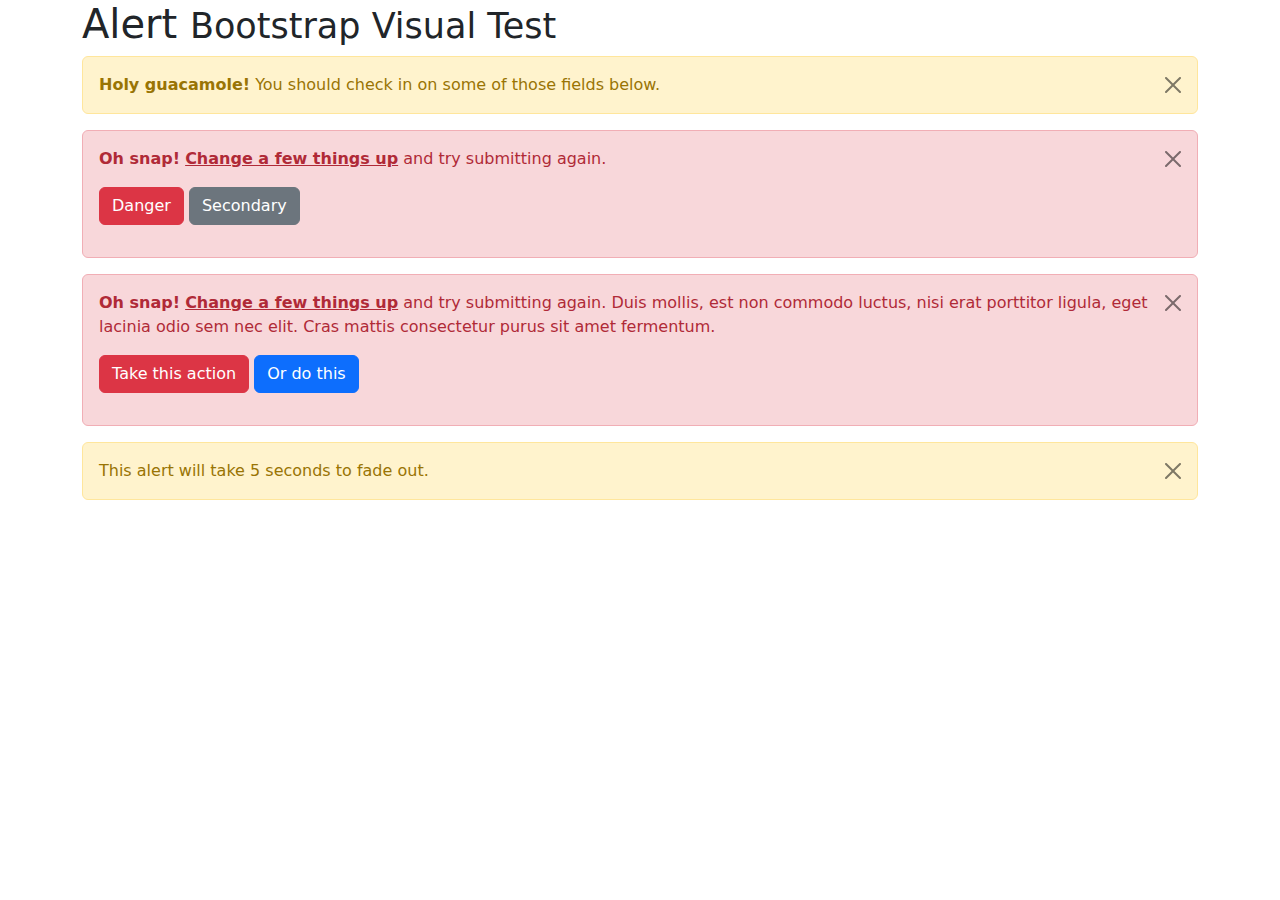
<file: doan_chuyennghanh1/admin/assets/libs/bootstrap/js/tests/visual/alert.html>
<!doctype html>
<html lang="en">
  <head>
    <meta charset="utf-8">
    <meta name="viewport" content="width=device-width, initial-scale=1">
    <link href="../../../dist/css/bootstrap.min.css" rel="stylesheet">
    <title>Alert</title>
  </head>
  <body>
    <div class="container">
      <h1>Alert <small>Bootstrap Visual Test</small></h1>

      <div class="alert alert-warning alert-dismissible fade show" role="alert">
        <button type="button" class="btn-close" data-bs-dismiss="alert" aria-label="Close"></button>
        <strong>Holy guacamole!</strong> You should check in on some of those fields below.
      </div>

      <div class="alert alert-danger alert-dismissible fade show" role="alert">
        <button type="button" class="btn-close" data-bs-dismiss="alert" aria-label="Close"></button>
        <p>
          <strong>Oh snap!</strong> <a href="#" class="alert-link">Change a few things up</a> and try submitting again.
        </p>
        <p>
          <button type="button" class="btn btn-danger">Danger</button>
          <button type="button" class="btn btn-secondary">Secondary</button>
        </p>
      </div>

      <div class="alert alert-danger alert-dismissible fade show" role="alert">
        <button type="button" class="btn-close" data-bs-dismiss="alert" aria-label="Close"></button>
        <p>
          <strong>Oh snap!</strong> <a href="#" class="alert-link">Change a few things up</a> and try submitting again. Duis mollis, est non commodo luctus, nisi erat porttitor ligula, eget lacinia odio sem nec elit. Cras mattis consectetur purus sit amet fermentum.
        </p>
        <p>
          <button type="button" class="btn btn-danger">Take this action</button>
          <button type="button" class="btn btn-primary">Or do this</button>
        </p>
      </div>

      <div class="alert alert-warning alert-dismissible fade show" role="alert" style="transition-duration: 5s;">
        <button type="button" class="btn-close" data-bs-dismiss="alert" aria-label="Close"></button>
        This alert will take 5 seconds to fade out.
      </div>
    </div>

    <script src="../../../dist/js/bootstrap.bundle.js"></script>
  </body>
</html>
</file>
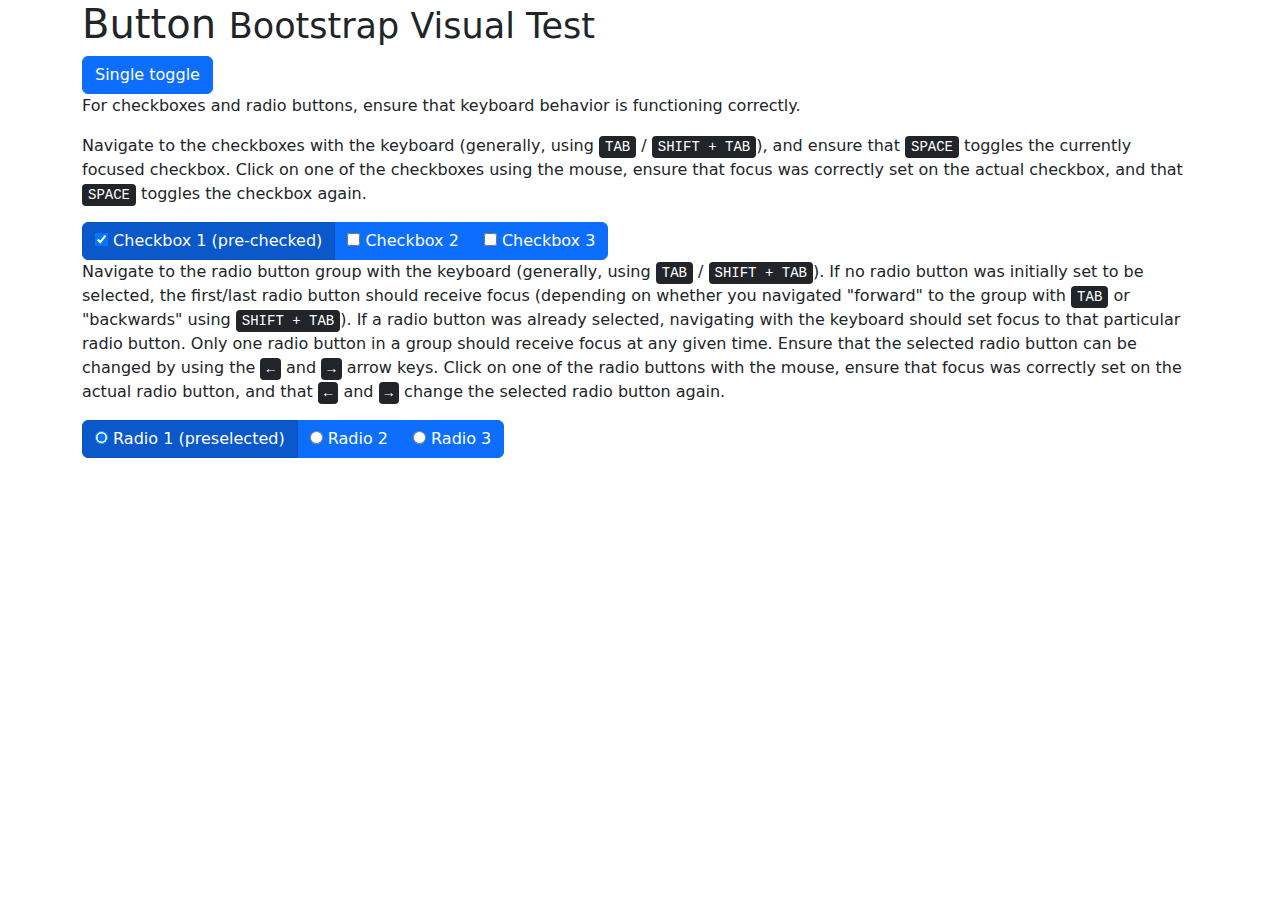
<file: doan_chuyennghanh1/admin/assets/libs/bootstrap/js/tests/visual/button.html>
<!doctype html>
<html lang="en">
  <head>
    <meta charset="utf-8">
    <meta name="viewport" content="width=device-width, initial-scale=1">
    <link href="../../../dist/css/bootstrap.min.css" rel="stylesheet">
    <title>Button</title>
  </head>
  <body>
    <div class="container">
      <h1>Button <small>Bootstrap Visual Test</small></h1>

      <button type="button" class="btn btn-primary" data-bs-toggle="button" aria-pressed="false" autocomplete="off">
        Single toggle
      </button>

      <p>For checkboxes and radio buttons, ensure that keyboard behavior is functioning correctly.</p>
      <p>Navigate to the checkboxes with the keyboard (generally, using <kbd>TAB</kbd> / <kbd>SHIFT + TAB</kbd>), and ensure that <kbd>SPACE</kbd> toggles the currently focused checkbox. Click on one of the checkboxes using the mouse, ensure that focus was correctly set on the actual checkbox, and that <kbd>SPACE</kbd> toggles the checkbox again.</p>

      <div class="btn-group" data-bs-toggle="buttons">
        <label class="btn btn-primary active">
          <input type="checkbox" checked autocomplete="off"> Checkbox 1 (pre-checked)
        </label>
        <label class="btn btn-primary">
          <input type="checkbox" autocomplete="off"> Checkbox 2
        </label>
        <label class="btn btn-primary">
          <input type="checkbox" autocomplete="off"> Checkbox 3
        </label>
      </div>

      <p>Navigate to the radio button group with the keyboard (generally, using <kbd>TAB</kbd> / <kbd>SHIFT + TAB</kbd>). If no radio button was initially set to be selected, the first/last radio button should receive focus (depending on whether you navigated "forward" to the group with <kbd>TAB</kbd> or "backwards" using <kbd>SHIFT + TAB</kbd>). If a radio button was already selected, navigating with the keyboard should set focus to that particular radio button. Only one radio button in a group should receive focus at any given time.  Ensure that the selected radio button can be changed by using the <kbd>←</kbd> and <kbd>→</kbd> arrow keys. Click on one of the radio buttons with the mouse,  ensure that focus was correctly set on the actual radio button, and that <kbd>←</kbd> and <kbd>→</kbd> change the selected radio button again.</p>

      <div class="btn-group" data-bs-toggle="buttons">
        <label class="btn btn-primary active">
          <input type="radio" name="options" id="option1" autocomplete="off" checked> Radio 1 (preselected)
        </label>
        <label class="btn btn-primary">
          <input type="radio" name="options" id="option2" autocomplete="off"> Radio 2
        </label>
        <label class="btn btn-primary">
          <input type="radio" name="options" id="option3" autocomplete="off"> Radio 3
        </label>
      </div>
    </div>

    <script src="../../../dist/js/bootstrap.bundle.js"></script>
  </body>
</html>
</file>
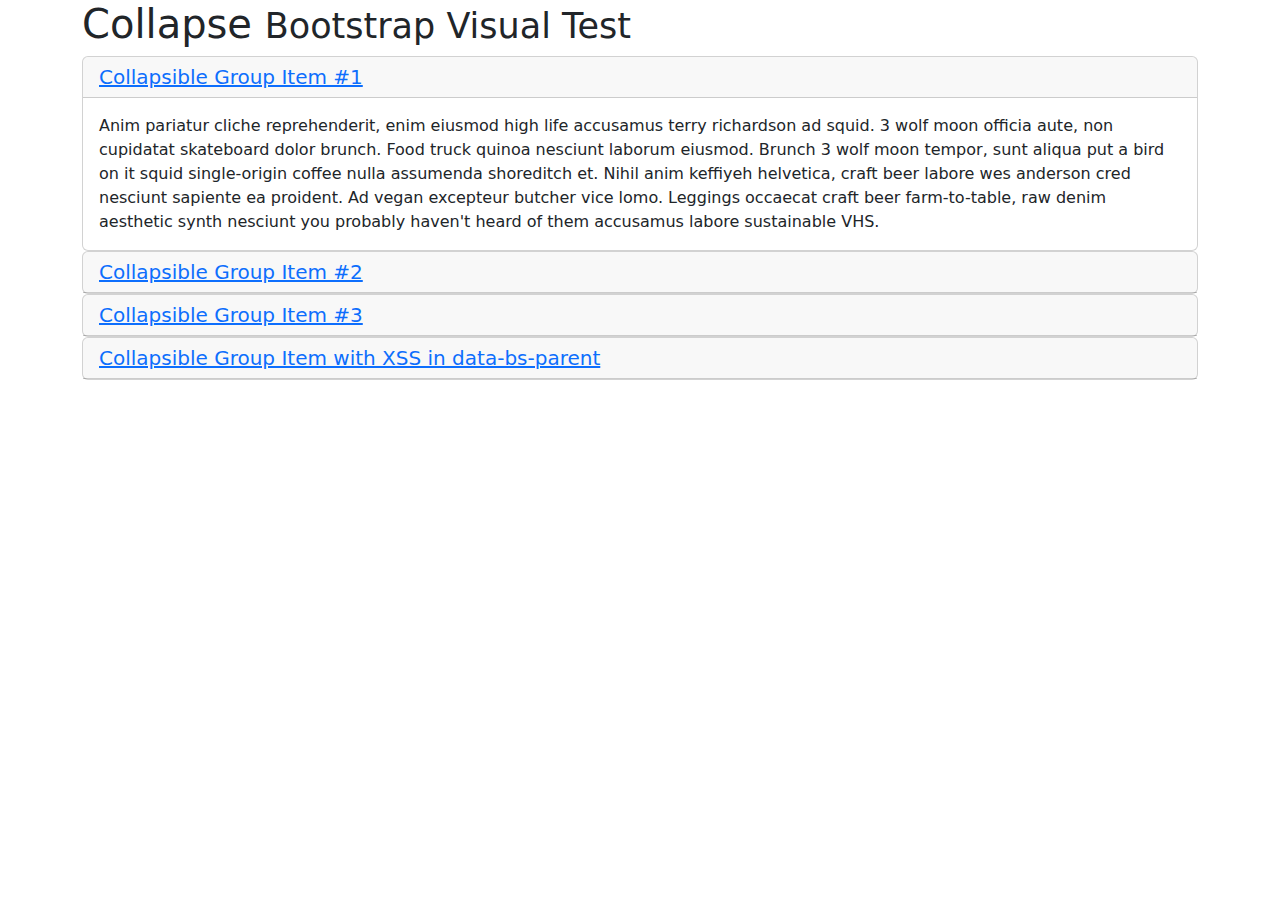
<file: doan_chuyennghanh1/admin/assets/libs/bootstrap/js/tests/visual/collapse.html>
<!doctype html>
<html lang="en">
  <head>
    <meta charset="utf-8">
    <meta name="viewport" content="width=device-width, initial-scale=1">
    <link href="../../../dist/css/bootstrap.min.css" rel="stylesheet">
    <title>Collapse</title>
  </head>
  <body>
    <div class="container">
      <h1>Collapse <small>Bootstrap Visual Test</small></h1>

      <div id="accordion" role="tablist">
        <div class="card" role="presentation">
          <div class="card-header" role="tab" id="headingOne">
            <h5 class="mb-0">
              <a data-bs-toggle="collapse" href="#collapseOne" aria-expanded="true" aria-controls="collapseOne">
                Collapsible Group Item #1
              </a>
            </h5>
          </div>

          <div id="collapseOne" class="collapse show" data-bs-parent="#accordion" role="tabpanel" aria-labelledby="headingOne">
            <div class="card-body">
              Anim pariatur cliche reprehenderit, enim eiusmod high life accusamus terry richardson ad squid. 3 wolf moon officia aute, non cupidatat skateboard dolor brunch. Food truck quinoa nesciunt laborum eiusmod. Brunch 3 wolf moon tempor, sunt aliqua put a bird on it squid single-origin coffee nulla assumenda shoreditch et. Nihil anim keffiyeh helvetica, craft beer labore wes anderson cred nesciunt sapiente ea proident. Ad vegan excepteur butcher vice lomo. Leggings occaecat craft beer farm-to-table, raw denim aesthetic synth nesciunt you probably haven't heard of them accusamus labore sustainable VHS.
            </div>
          </div>
        </div>
        <div class="card" role="presentation">
          <div class="card-header" role="tab" id="headingTwo">
            <h5 class="mb-0">
              <a class="collapsed" data-bs-toggle="collapse" href="#collapseTwo" aria-expanded="false" aria-controls="collapseTwo">
                Collapsible Group Item #2
              </a>
            </h5>
          </div>
          <div id="collapseTwo" class="collapse" data-bs-parent="#accordion" role="tabpanel" aria-labelledby="headingTwo">
            <div class="card-body">
              Anim pariatur cliche reprehenderit, enim eiusmod high life accusamus terry richardson ad squid. 3 wolf moon officia aute, non cupidatat skateboard dolor brunch. Food truck quinoa nesciunt laborum eiusmod. Brunch 3 wolf moon tempor, sunt aliqua put a bird on it squid single-origin coffee nulla assumenda shoreditch et. Nihil anim keffiyeh helvetica, craft beer labore wes anderson cred nesciunt sapiente ea proident. Ad vegan excepteur butcher vice lomo. Leggings occaecat craft beer farm-to-table, raw denim aesthetic synth nesciunt you probably haven't heard of them accusamus labore sustainable VHS.
            </div>
          </div>
        </div>
        <div class="card" role="presentation">
          <div class="card-header" role="tab" id="headingThree">
            <h5 class="mb-0">
              <a class="collapsed" data-bs-toggle="collapse" href="#collapseThree" aria-expanded="false" aria-controls="collapseThree">
                Collapsible Group Item #3
              </a>
            </h5>
          </div>
          <div id="collapseThree" class="collapse" data-bs-parent="#accordion" role="tabpanel" aria-labelledby="headingThree">
            <div class="card-body">
              Anim pariatur cliche reprehenderit, enim eiusmod high life accusamus terry richardson ad squid. 3 wolf moon officia aute, non cupidatat skateboard dolor brunch. Food truck quinoa nesciunt laborum eiusmod. Brunch 3 wolf moon tempor, sunt aliqua put a bird on it squid single-origin coffee nulla assumenda shoreditch et. Nihil anim keffiyeh helvetica, craft beer labore wes anderson cred nesciunt sapiente ea proident. Ad vegan excepteur butcher vice lomo. Leggings occaecat craft beer farm-to-table, raw denim aesthetic synth nesciunt you probably haven't heard of them accusamus labore sustainable VHS.
            </div>
          </div>
        </div>
        <div class="card" role="presentation">
          <div class="card-header" role="tab" id="headingFour">
            <h5 class="mb-0">
              <a class="collapsed" data-bs-toggle="collapse" href="#collapseFour" aria-expanded="false" aria-controls="collapseFour">
                Collapsible Group Item with XSS in data-bs-parent
              </a>
            </h5>
          </div>
          <div id="collapseFour" class="collapse" data-bs-parent="<img src=1 onerror=alert(123)>" role="tabpanel" aria-labelledby="headingFour">
            <div class="card-body">
              Anim pariatur cliche reprehenderit, enim eiusmod high life accusamus terry richardson ad squid. 3 wolf moon officia aute, non cupidatat skateboard dolor brunch. Food truck quinoa nesciunt laborum eiusmod. Brunch 3 wolf moon tempor, sunt aliqua put a bird on it squid single-origin coffee nulla assumenda shoreditch et. Nihil anim keffiyeh helvetica, craft beer labore wes anderson cred nesciunt sapiente ea proident. Ad vegan excepteur butcher vice lomo. Leggings occaecat craft beer farm-to-table, raw denim aesthetic synth nesciunt you probably haven't heard of them accusamus labore sustainable VHS.
            </div>
          </div>
        </div>
      </div>
    </div>

    <script src="../../../dist/js/bootstrap.bundle.js"></script>
  </body>
</html>
</file>
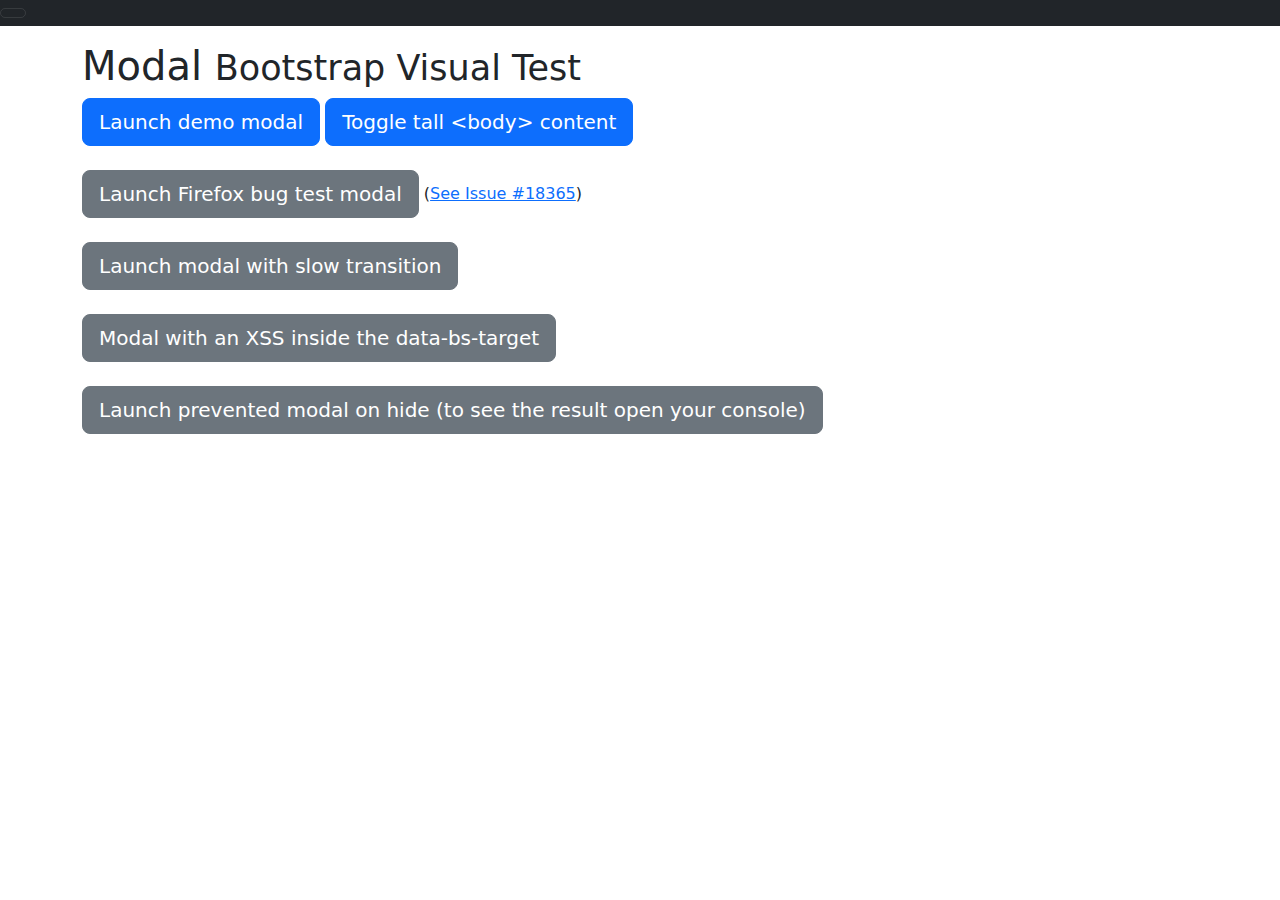
<file: doan_chuyennghanh1/admin/assets/libs/bootstrap/js/tests/visual/modal.html>
<!doctype html>
<html lang="en">
  <head>
    <meta charset="utf-8">
    <meta name="viewport" content="width=device-width, initial-scale=1">
    <link href="../../../dist/css/bootstrap.min.css" rel="stylesheet">
    <title>Modal</title>
    <style>
      #tall {
        height: 1500px;
        width: 100px;
      }
    </style>
  </head>
  <body>
    <nav class="navbar navbar-full navbar-dark bg-dark">
      <button class="navbar-toggler hidden-lg-up" type="button" data-bs-toggle="collapse" data-bs-target="#navbarResponsive" aria-controls="navbarResponsive" aria-expanded="false" aria-label="Toggle navigation"></button>
      <div class="collapse navbar-expand-md" id="navbarResponsive">
        <a class="navbar-brand" href="#">This shouldn't jump!</a>
        <ul class="navbar-nav">
          <li class="nav-item">
            <a class="nav-link active" href="#" aria-current="page">Home</a>
          </li>
          <li class="nav-item">
            <a class="nav-link" href="#">Link</a>
          </li>
          <li class="nav-item">
            <a class="nav-link" href="#">Link</a>
          </li>
        </ul>
      </div>
    </nav>

    <div class="container mt-3">
      <h1>Modal <small>Bootstrap Visual Test</small></h1>

      <div class="modal fade" id="myModal" tabindex="-1" aria-labelledby="myModalLabel" aria-hidden="true">
        <div class="modal-dialog">
          <div class="modal-content">
            <div class="modal-header">
              <h1 class="modal-title fs-4" id="myModalLabel">Modal title</h1>
              <button type="button" class="btn-close" data-bs-dismiss="modal" aria-label="Close"></button>
            </div>
            <div class="modal-body">
              <h4>Text in a modal</h4>
              <p>Duis mollis, est non commodo luctus, nisi erat porttitor ligula.</p>

              <h4>Popover in a modal</h4>
              <p>This <button type="button" class="btn btn-primary" data-bs-toggle="popover" data-bs-placement="left" title="Popover title" data-bs-content="And here's some amazing content. It's very engaging. Right?">button</button> should trigger a popover on click.</p>


              <h4>Tooltips in a modal</h4>
              <p><a href="#" data-bs-toggle="tooltip" data-bs-placement="top" title="Tooltip on top">This link</a> and <a href="#" data-bs-toggle="tooltip" data-bs-placement="bottom" title="Tooltip on bottom">that link</a> should have tooltips on hover.</p>

              <div id="accordion" role="tablist">
                <div class="card" role="presentation">
                  <div class="card-header" role="tab" id="headingOne">
                    <h5 class="mb-0">
                      <a data-bs-toggle="collapse" href="#collapseOne" aria-expanded="true" aria-controls="collapseOne">
                        Collapsible Group Item #1
                      </a>
                    </h5>
                  </div>

                  <div id="collapseOne" class="collapse show" data-bs-parent="#accordion" role="tabpanel" aria-labelledby="headingOne">
                    <div class="card-body">
                      Anim pariatur cliche reprehenderit, enim eiusmod high life accusamus terry richardson ad squid. 3 wolf moon officia aute, non cupidatat skateboard dolor brunch. Food truck quinoa nesciunt laborum eiusmod. Brunch 3 wolf moon tempor, sunt aliqua put a bird on it squid single-origin coffee nulla assumenda shoreditch et. Nihil anim keffiyeh helvetica, craft beer labore wes anderson cred nesciunt sapiente ea proident. Ad vegan excepteur butcher vice lomo. Leggings occaecat craft beer farm-to-table, raw denim aesthetic synth nesciunt you probably haven't heard of them accusamus labore sustainable VHS.
                    </div>
                  </div>
                </div>
                <div class="card" role="presentation">
                  <div class="card-header" role="tab" id="headingTwo">
                    <h5 class="mb-0">
                      <a class="collapsed" data-bs-toggle="collapse" href="#collapseTwo" aria-expanded="false" aria-controls="collapseTwo">
                        Collapsible Group Item #2
                      </a>
                    </h5>
                  </div>
                  <div id="collapseTwo" class="collapse" data-bs-parent="#accordion" role="tabpanel" aria-labelledby="headingTwo">
                    <div class="card-body">
                      Anim pariatur cliche reprehenderit, enim eiusmod high life accusamus terry richardson ad squid. 3 wolf moon officia aute, non cupidatat skateboard dolor brunch. Food truck quinoa nesciunt laborum eiusmod. Brunch 3 wolf moon tempor, sunt aliqua put a bird on it squid single-origin coffee nulla assumenda shoreditch et. Nihil anim keffiyeh helvetica, craft beer labore wes anderson cred nesciunt sapiente ea proident. Ad vegan excepteur butcher vice lomo. Leggings occaecat craft beer farm-to-table, raw denim aesthetic synth nesciunt you probably haven't heard of them accusamus labore sustainable VHS.
                    </div>
                  </div>
                </div>
                <div class="card" role="presentation">
                  <div class="card-header" role="tab" id="headingThree">
                    <h5 class="mb-0">
                      <a class="collapsed" data-bs-toggle="collapse" href="#collapseThree" aria-expanded="false" aria-controls="collapseThree">
                        Collapsible Group Item #3
                      </a>
                    </h5>
                  </div>
                  <div id="collapseThree" class="collapse" data-bs-parent="#accordion" role="tabpanel" aria-labelledby="headingThree">
                    <div class="card-body">
                      Anim pariatur cliche reprehenderit, enim eiusmod high life accusamus terry richardson ad squid. 3 wolf moon officia aute, non cupidatat skateboard dolor brunch. Food truck quinoa nesciunt laborum eiusmod. Brunch 3 wolf moon tempor, sunt aliqua put a bird on it squid single-origin coffee nulla assumenda shoreditch et. Nihil anim keffiyeh helvetica, craft beer labore wes anderson cred nesciunt sapiente ea proident. Ad vegan excepteur butcher vice lomo. Leggings occaecat craft beer farm-to-table, raw denim aesthetic synth nesciunt you probably haven't heard of them accusamus labore sustainable VHS.
                    </div>
                  </div>
                </div>
              </div>

              <hr>

              <h4>Overflowing text to show scroll behavior</h4>
              <p>Cras mattis consectetur purus sit amet fermentum. Cras justo odio, dapibus ac facilisis in, egestas eget quam. Morbi leo risus, porta ac consectetur ac, vestibulum at eros.</p>
              <p>Praesent commodo cursus magna, vel scelerisque nisl consectetur et. Vivamus sagittis lacus vel augue laoreet rutrum faucibus dolor auctor.</p>
              <p>Aenean lacinia bibendum nulla sed consectetur. Praesent commodo cursus magna, vel scelerisque nisl consectetur et. Donec sed odio dui. Donec ullamcorper nulla non metus auctor fringilla.</p>
              <p>Cras mattis consectetur purus sit amet fermentum. Cras justo odio, dapibus ac facilisis in, egestas eget quam. Morbi leo risus, porta ac consectetur ac, vestibulum at eros.</p>
              <p>Praesent commodo cursus magna, vel scelerisque nisl consectetur et. Vivamus sagittis lacus vel augue laoreet rutrum faucibus dolor auctor.</p>
              <p>Aenean lacinia bibendum nulla sed consectetur. Praesent commodo cursus magna, vel scelerisque nisl consectetur et. Donec sed odio dui. Donec ullamcorper nulla non metus auctor fringilla.</p>
              <p>Cras mattis consectetur purus sit amet fermentum. Cras justo odio, dapibus ac facilisis in, egestas eget quam. Morbi leo risus, porta ac consectetur ac, vestibulum at eros.</p>
              <p>Praesent commodo cursus magna, vel scelerisque nisl consectetur et. Vivamus sagittis lacus vel augue laoreet rutrum faucibus dolor auctor.</p>
              <p>Aenean lacinia bibendum nulla sed consectetur. Praesent commodo cursus magna, vel scelerisque nisl consectetur et. Donec sed odio dui. Donec ullamcorper nulla non metus auctor fringilla.</p>
            </div>
            <div class="modal-footer">
              <button type="button" class="btn btn-secondary" data-bs-dismiss="modal">Close</button>
              <button type="button" class="btn btn-primary">Save changes</button>
            </div>
          </div>
        </div>
      </div>

      <div class="modal fade" id="firefoxModal" tabindex="-1" aria-labelledby="firefoxModalLabel" aria-hidden="true">
        <div class="modal-dialog">
          <div class="modal-content">
            <div class="modal-header">
              <h1 class="modal-title fs-4" id="firefoxModalLabel">Firefox Bug Test</h1>
              <button type="button" class="btn-close" data-bs-dismiss="modal" aria-label="Close"></button>
            </div>
            <div class="modal-body">
              <ol>
                <li>Ensure you're using Firefox.</li>
                <li>Open a new tab and then switch back to this tab.</li>
                <li>Click into this input: <input type="text" id="ff-bug-input"></li>
                <li>Switch to the other tab and then back to this tab.</li>
              </ol>
              <p>Test result: <strong id="ff-bug-test-result"></strong></p>
            </div>
            <div class="modal-footer">
              <button type="button" class="btn btn-secondary" data-bs-dismiss="modal">Close</button>
              <button type="button" class="btn btn-primary">Save changes</button>
            </div>
          </div>
        </div>
      </div>

      <div class="modal fade" id="slowModal" tabindex="-1" aria-labelledby="slowModalLabel" aria-hidden="true" style="transition-duration: 5s;">
        <div class="modal-dialog" style="transition-duration: inherit;">
          <div class="modal-content">
            <div class="modal-header">
              <h1 class="modal-title fs-4" id="slowModalLabel">Lorem slowly</h1>
              <button type="button" class="btn-close" data-bs-dismiss="modal" aria-label="Close"></button>
            </div>
            <div class="modal-body">
              <p>Cum sociis natoque penatibus et magnis dis parturient montes, nascetur ridiculus mus. Duis mollis, est non commodo luctus, nisi erat porttitor ligula, eget lacinia odio sem nec elit. Donec sed odio dui. Nullam quis risus eget urna mollis ornare vel eu leo. Nulla vitae elit libero, a pharetra augue.</p>
            </div>
            <div class="modal-footer">
              <button type="button" class="btn btn-secondary" data-bs-dismiss="modal">Close</button>
              <button type="button" class="btn btn-primary">Save changes</button>
            </div>
          </div>
        </div>
      </div>

      <button type="button" class="btn btn-primary btn-lg" data-bs-toggle="modal" data-bs-target="#myModal">
        Launch demo modal
      </button>

      <button type="button" class="btn btn-primary btn-lg" id="tall-toggle">
        Toggle tall &lt;body&gt; content
      </button>

      <br><br>

      <button type="button" class="btn btn-secondary btn-lg" data-bs-toggle="modal" data-bs-target="#firefoxModal">
        Launch Firefox bug test modal
      </button>
      (<a href="https://github.com/twbs/bootstrap/issues/18365">See Issue #18365</a>)

      <br><br>

      <button type="button" class="btn btn-secondary btn-lg" data-bs-toggle="modal" data-bs-target="#slowModal">
        Launch modal with slow transition
      </button>

      <br><br>

      <div class="text-bg-dark p-2" id="tall" style="display: none;">
        Tall body content to force the page to have a scrollbar.
      </div>

      <button type="button" class="btn btn-secondary btn-lg" data-bs-toggle="modal" data-bs-target="&#x3C;div class=&#x22;modal fade the-bad&#x22; tabindex=&#x22;-1&#x22;&#x3E;&#x3C;div class=&#x22;modal-dialog&#x22;&#x3E;&#x3C;div class=&#x22;modal-content&#x22;&#x3E;&#x3C;div class=&#x22;modal-header&#x22;&#x3E;&#x3C;button type=&#x22;button&#x22; class=&#x22;btn-close&#x22; data-bs-dismiss=&#x22;modal&#x22; aria-label=&#x22;Close&#x22;&#x3E;&#x3C;span aria-hidden=&#x22;true&#x22;&#x3E;&#x26;times;&#x3C;/span&#x3E;&#x3C;/button&#x3E;&#x3C;h1 class=&#x22;modal-title fs-4&#x22;&#x3E;The Bad Modal&#x3C;/h1&#x3E;&#x3C;/div&#x3E;&#x3C;div class=&#x22;modal-body&#x22;&#x3E;This modal&#x27;s HTTML source code is declared inline, inside the data-bs-target attribute of it&#x27;s show-button&#x3C;/div&#x3E;&#x3C;/div&#x3E;&#x3C;/div&#x3E;&#x3C;/div&#x3E;">
        Modal with an XSS inside the data-bs-target
      </button>

      <br><br>

      <button type="button" class="btn btn-secondary btn-lg" id="btnPreventModal">
        Launch prevented modal on hide (to see the result open your console)
      </button>
    </div>

    <script src="../../../dist/js/bootstrap.bundle.js"></script>
    <script>
      /* global bootstrap: false */

      const ffBugTestResult = document.getElementById('ff-bug-test-result')
      const firefoxTestDone = false

      function reportFirefoxTestResult(result) {
        if (!firefoxTestDone) {
          ffBugTestResult.classList.add(result ? 'text-success' : 'text-danger')
          ffBugTestResult.textContent = result ? 'PASS' : 'FAIL'
        }
      }

      document.querySelectorAll('[data-bs-toggle="popover"]').forEach(popoverEl => new bootstrap.Popover(popoverEl))

      document.querySelectorAll('[data-bs-toggle="tooltip"]').forEach(tooltipEl => new bootstrap.Tooltip(tooltipEl))

      const tall = document.getElementById('tall')
      document.getElementById('tall-toggle').addEventListener('click', () => {
        tall.style.display = tall.style.display === 'none' ? 'block' : 'none'
      })

      const ffBugInput = document.getElementById('ff-bug-input')
      const firefoxModal = document.getElementById('firefoxModal')
      function handlerClickFfBugInput() {
        firefoxModal.addEventListener('focus', reportFirefoxTestResult.bind(false))
        ffBugInput.addEventListener('focus', reportFirefoxTestResult.bind(true))
        ffBugInput.removeEventListener('focus', handlerClickFfBugInput)
      }

      ffBugInput.addEventListener('focus', handlerClickFfBugInput)

      const modalFf = new bootstrap.Modal(firefoxModal)

      document.getElementById('btnPreventModal').addEventListener('click', () => {
        const shownFirefoxModal = () => {
          modalFf.hide()
          firefoxModal.removeEventListener('shown.bs.modal', hideFirefoxModal)
        }

        const hideFirefoxModal = event => {
          event.preventDefault()
          firefoxModal.removeEventListener('hide.bs.modal', hideFirefoxModal)

          if (modalFf._isTransitioning) {
            console.error('Modal plugin should not set _isTransitioning when hide event is prevented')
          } else {
            console.log('Test passed')
            modalFf.hide() // work as expected
          }
        }

        firefoxModal.addEventListener('shown.bs.modal', shownFirefoxModal)
        firefoxModal.addEventListener('hide.bs.modal', hideFirefoxModal)
        modalFf.show()
      })

      // Test transition duration
      let t0
      let t1
      const slowModal = document.getElementById('slowModal')

      slowModal.addEventListener('shown.bs.modal', () => {
        t1 = performance.now()
        console.log('transition-duration took ' + (t1 - t0) + 'ms.')
      })

      slowModal.addEventListener('show.bs.modal', () => {
        t0 = performance.now()
      })
    </script>
  </body>
</html>
</file>
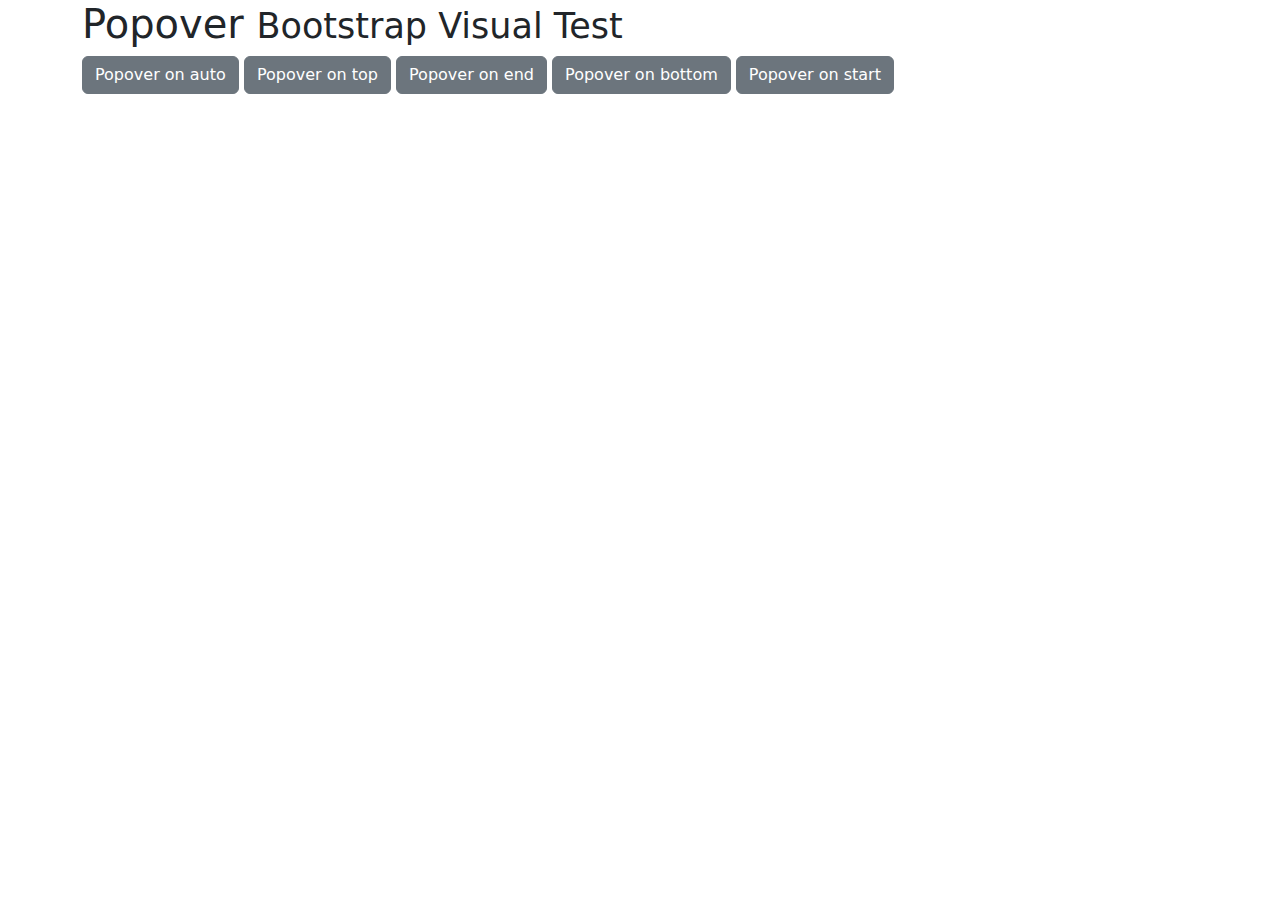
<file: doan_chuyennghanh1/admin/assets/libs/bootstrap/js/tests/visual/popover.html>
<!doctype html>
<html lang="en">
  <head>
    <meta charset="utf-8">
    <meta name="viewport" content="width=device-width, initial-scale=1">
    <link href="../../../dist/css/bootstrap.min.css" rel="stylesheet">
    <title>Popover</title>
  </head>
  <body>
    <div class="container">
      <h1>Popover <small>Bootstrap Visual Test</small></h1>

      <button type="button" class="btn btn-secondary" data-bs-container="body" data-bs-toggle="popover" data-bs-placement="auto" data-bs-content="Vivamus sagittis lacus vel augue laoreet rutrum faucibus.">
        Popover on auto
      </button>

      <button type="button" class="btn btn-secondary" data-bs-container="body" data-bs-toggle="popover" data-bs-placement="top" data-bs-content="Default placement was on top but not enough place">
        Popover on top
      </button>

      <button type="button" class="btn btn-secondary" data-bs-container="body" data-bs-toggle="popover" data-bs-placement="right" data-bs-content="Vivamus sagittis lacus vel augue laoreet rutrum faucibus.">
        Popover on end
      </button>

      <button type="button" class="btn btn-secondary" data-bs-container="body" data-bs-toggle="popover" data-bs-placement="bottom" data-bs-content="Vivamus sagittis lacus vel augue laoreet rutrum faucibus.">
        Popover on bottom
      </button>

      <button type="button" class="btn btn-secondary" data-bs-container="body" data-bs-toggle="popover" data-bs-placement="left" data-bs-content="Vivamus sagittis lacus vel augue laoreet rutrum faucibus.">
        Popover on start
      </button>
    </div>

    <script src="../../../dist/js/bootstrap.bundle.js"></script>
    <script>
      /* global bootstrap: false */

      document.querySelectorAll('[data-bs-toggle="popover"]').forEach(popoverEl => new bootstrap.Popover(popoverEl))
    </script>
  </body>
</html>
</file>
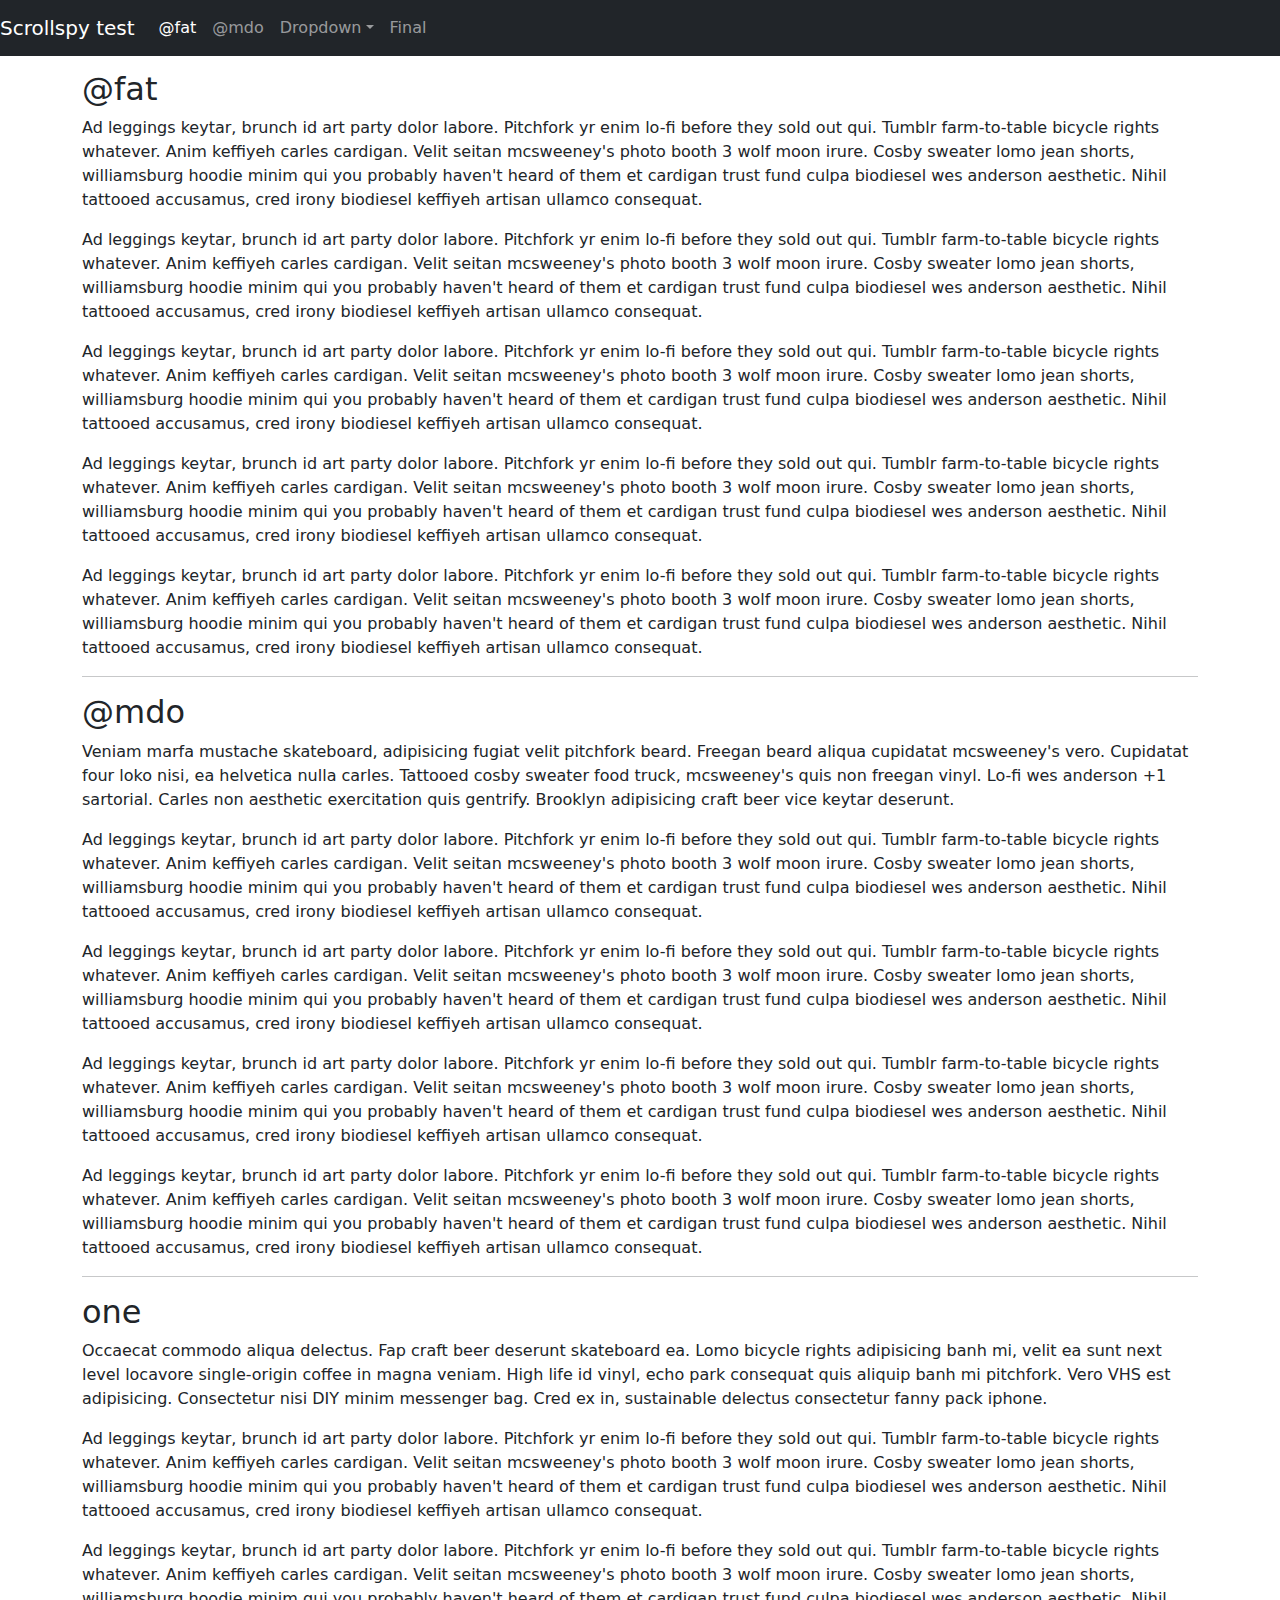
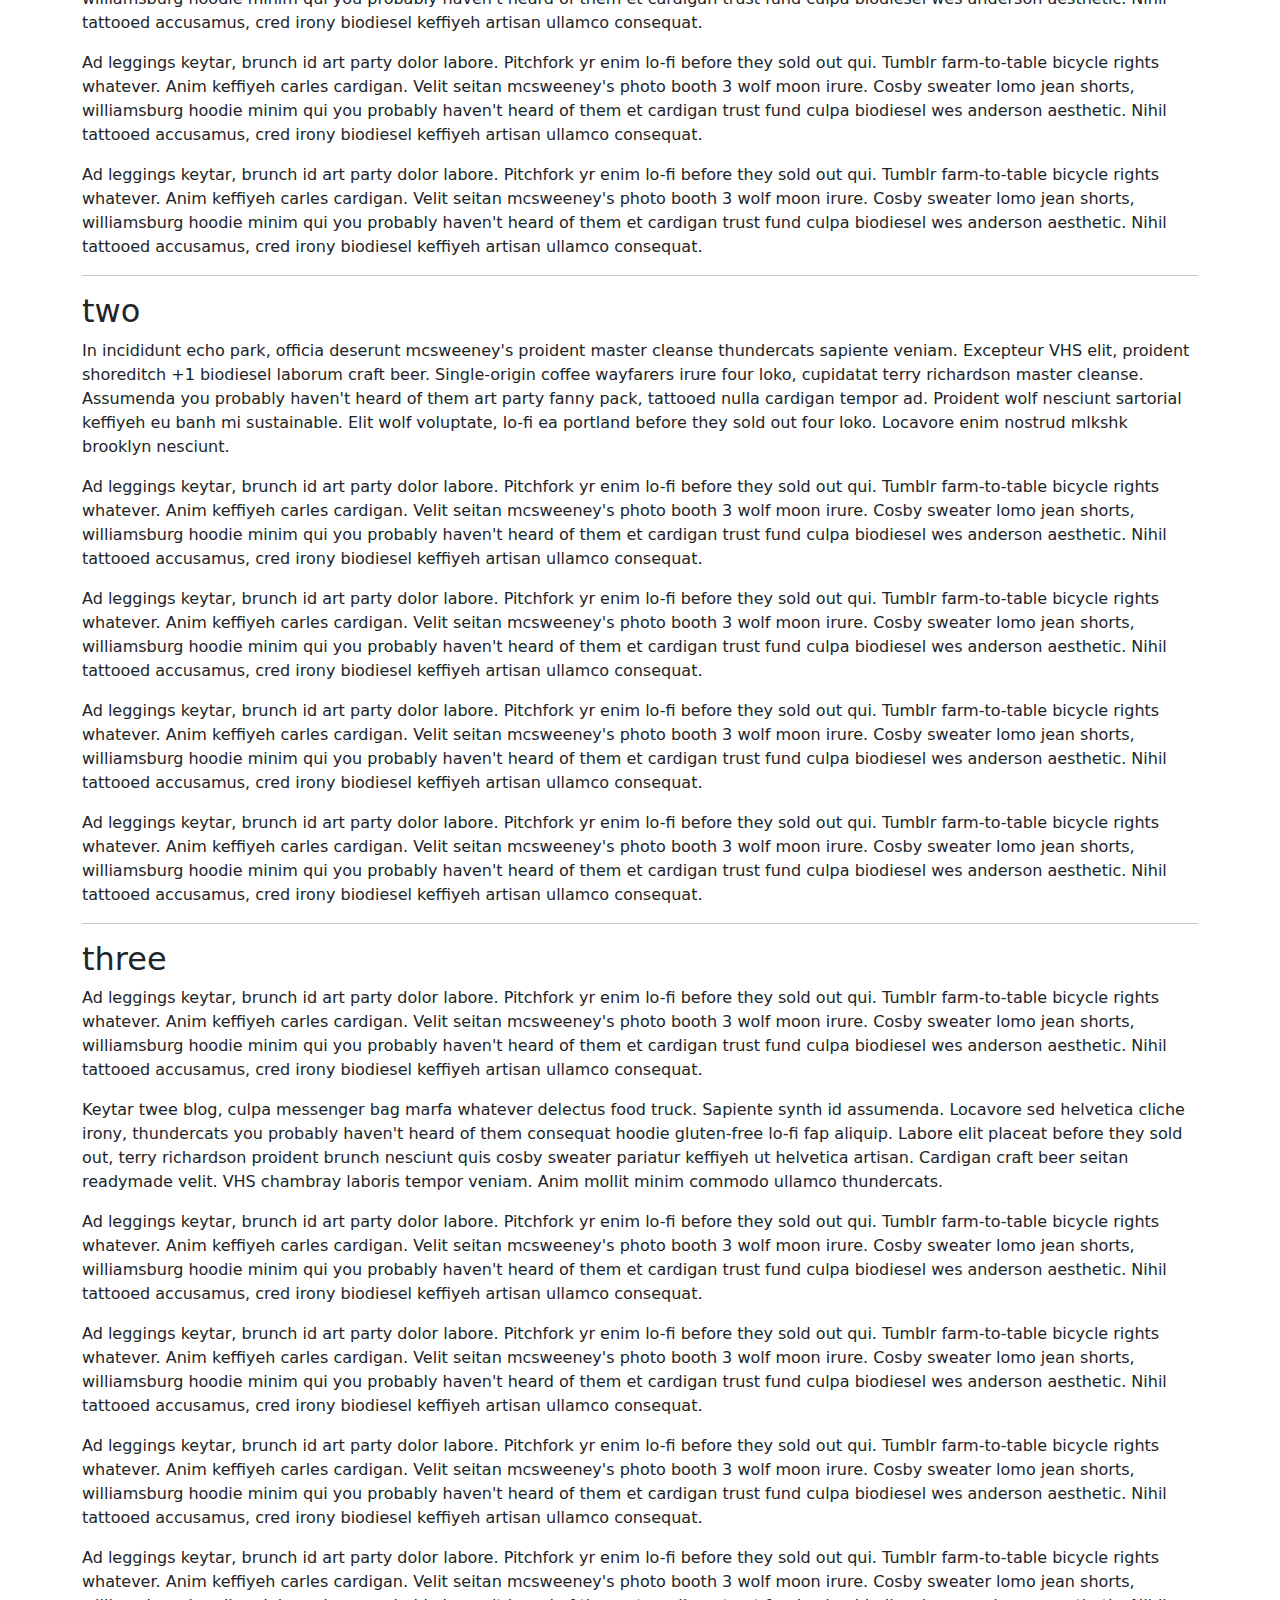
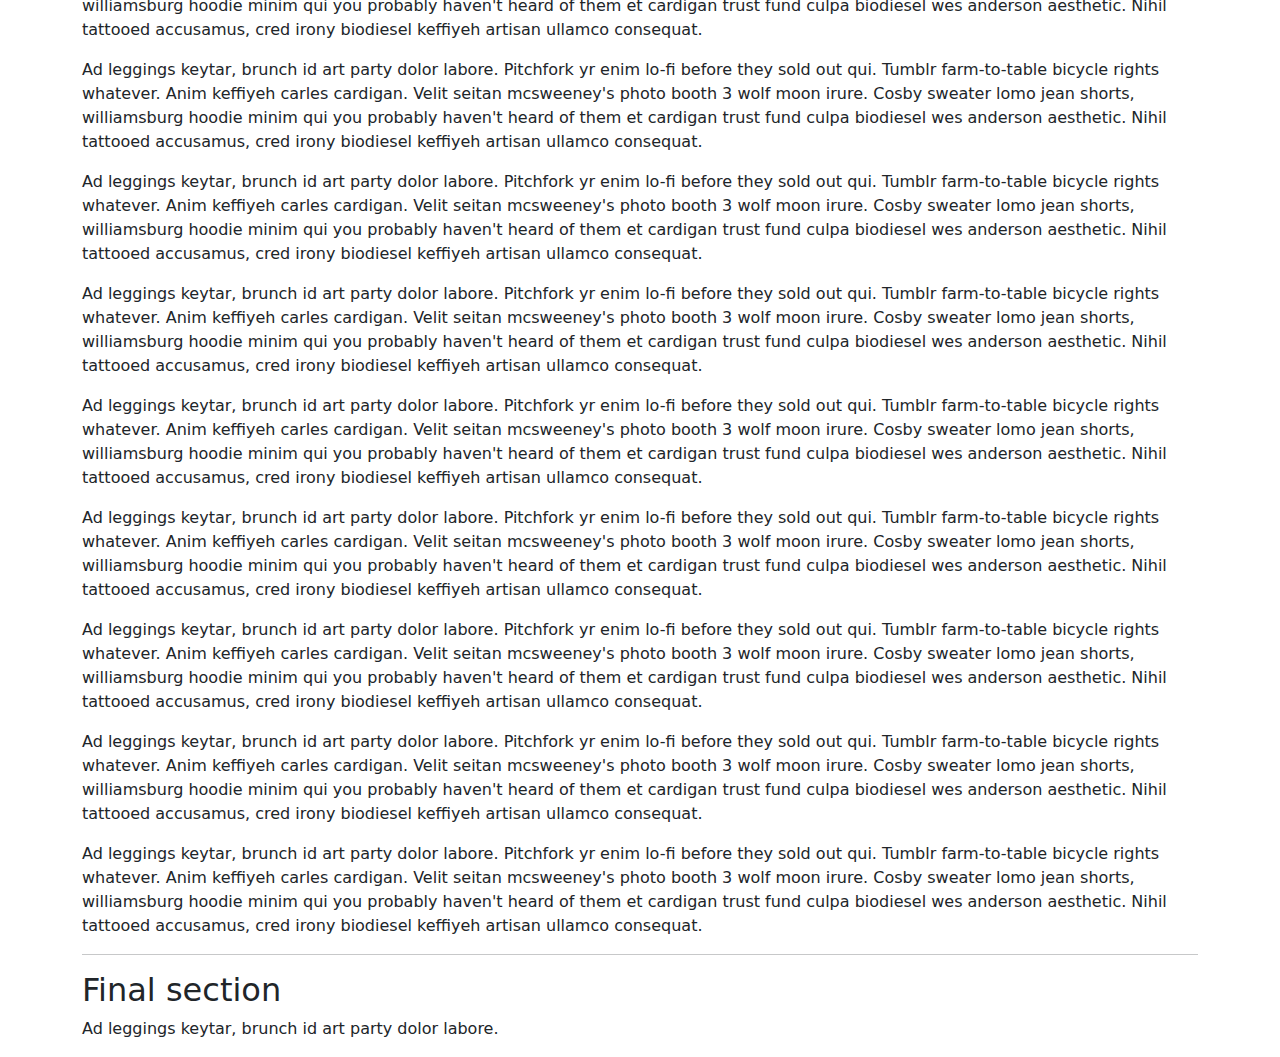
<file: doan_chuyennghanh1/admin/assets/libs/bootstrap/js/tests/visual/scrollspy.html>
<!doctype html>
<html lang="en">
  <head>
    <meta charset="utf-8">
    <meta name="viewport" content="width=device-width, initial-scale=1">
    <link href="../../../dist/css/bootstrap.min.css" rel="stylesheet">
    <title>Scrollspy</title>
    <style>
      body { padding-top: 70px; }
    </style>
  </head>
  <body data-bs-spy="scroll" data-bs-target=".navbar" data-bs-offset="70">
    <nav class="navbar navbar-expand-md navbar-dark bg-dark fixed-top">
      <a class="navbar-brand" href="#">Scrollspy test</a>
      <button class="navbar-toggler" type="button" data-bs-toggle="collapse" data-bs-target="#navbarSupportedContent" aria-controls="navbarSupportedContent" aria-expanded="false" aria-label="Toggle navigation">
        <span class="navbar-toggler-icon"></span>
      </button>
      <div class="navbar-collapse collapse" id="navbarSupportedContent">
        <ul class="navbar-nav me-auto">
          <li class="nav-item">
            <a class="nav-link" href="#fat">@fat</a>
          </li>
          <li class="nav-item">
            <a class="nav-link" href="#mdo">@mdo</a>
          </li>
          <li class="nav-item dropdown">
            <a class="nav-link dropdown-toggle" href="#" data-bs-toggle="dropdown" aria-expanded="false">Dropdown</a>
            <ul class="dropdown-menu">
              <li><a class="dropdown-item" href="#one">One</a></li>
              <li><a class="dropdown-item" href="#two">Two</a></li>
              <li><a class="dropdown-item" href="#three">Three</a></li>
            </ul>
          </li>
          <li class="nav-item">
            <a class="nav-link" href="#final">Final</a>
          </li>
        </ul>
      </div>
    </nav>
    <div class="container">
      <h2 id="fat">@fat</h2>
      <p>Ad leggings keytar, brunch id art party dolor labore. Pitchfork yr enim lo-fi before they sold out qui. Tumblr farm-to-table bicycle rights whatever. Anim keffiyeh carles cardigan. Velit seitan mcsweeney's photo booth 3 wolf moon irure. Cosby sweater lomo jean shorts, williamsburg hoodie minim qui you probably haven't heard of them et cardigan trust fund culpa biodiesel wes anderson aesthetic. Nihil tattooed accusamus, cred irony biodiesel keffiyeh artisan ullamco consequat.</p>
      <p>Ad leggings keytar, brunch id art party dolor labore. Pitchfork yr enim lo-fi before they sold out qui. Tumblr farm-to-table bicycle rights whatever. Anim keffiyeh carles cardigan. Velit seitan mcsweeney's photo booth 3 wolf moon irure. Cosby sweater lomo jean shorts, williamsburg hoodie minim qui you probably haven't heard of them et cardigan trust fund culpa biodiesel wes anderson aesthetic. Nihil tattooed accusamus, cred irony biodiesel keffiyeh artisan ullamco consequat.</p>
      <p>Ad leggings keytar, brunch id art party dolor labore. Pitchfork yr enim lo-fi before they sold out qui. Tumblr farm-to-table bicycle rights whatever. Anim keffiyeh carles cardigan. Velit seitan mcsweeney's photo booth 3 wolf moon irure. Cosby sweater lomo jean shorts, williamsburg hoodie minim qui you probably haven't heard of them et cardigan trust fund culpa biodiesel wes anderson aesthetic. Nihil tattooed accusamus, cred irony biodiesel keffiyeh artisan ullamco consequat.</p>
      <p>Ad leggings keytar, brunch id art party dolor labore. Pitchfork yr enim lo-fi before they sold out qui. Tumblr farm-to-table bicycle rights whatever. Anim keffiyeh carles cardigan. Velit seitan mcsweeney's photo booth 3 wolf moon irure. Cosby sweater lomo jean shorts, williamsburg hoodie minim qui you probably haven't heard of them et cardigan trust fund culpa biodiesel wes anderson aesthetic. Nihil tattooed accusamus, cred irony biodiesel keffiyeh artisan ullamco consequat.</p>
      <p>Ad leggings keytar, brunch id art party dolor labore. Pitchfork yr enim lo-fi before they sold out qui. Tumblr farm-to-table bicycle rights whatever. Anim keffiyeh carles cardigan. Velit seitan mcsweeney's photo booth 3 wolf moon irure. Cosby sweater lomo jean shorts, williamsburg hoodie minim qui you probably haven't heard of them et cardigan trust fund culpa biodiesel wes anderson aesthetic. Nihil tattooed accusamus, cred irony biodiesel keffiyeh artisan ullamco consequat.</p>
      <hr>
      <h2 id="mdo">@mdo</h2>
      <p>Veniam marfa mustache skateboard, adipisicing fugiat velit pitchfork beard. Freegan beard aliqua cupidatat mcsweeney's vero. Cupidatat four loko nisi, ea helvetica nulla carles. Tattooed cosby sweater food truck, mcsweeney's quis non freegan vinyl. Lo-fi wes anderson +1 sartorial. Carles non aesthetic exercitation quis gentrify. Brooklyn adipisicing craft beer vice keytar deserunt.</p>
      <p>Ad leggings keytar, brunch id art party dolor labore. Pitchfork yr enim lo-fi before they sold out qui. Tumblr farm-to-table bicycle rights whatever. Anim keffiyeh carles cardigan. Velit seitan mcsweeney's photo booth 3 wolf moon irure. Cosby sweater lomo jean shorts, williamsburg hoodie minim qui you probably haven't heard of them et cardigan trust fund culpa biodiesel wes anderson aesthetic. Nihil tattooed accusamus, cred irony biodiesel keffiyeh artisan ullamco consequat.</p>
      <p>Ad leggings keytar, brunch id art party dolor labore. Pitchfork yr enim lo-fi before they sold out qui. Tumblr farm-to-table bicycle rights whatever. Anim keffiyeh carles cardigan. Velit seitan mcsweeney's photo booth 3 wolf moon irure. Cosby sweater lomo jean shorts, williamsburg hoodie minim qui you probably haven't heard of them et cardigan trust fund culpa biodiesel wes anderson aesthetic. Nihil tattooed accusamus, cred irony biodiesel keffiyeh artisan ullamco consequat.</p>
      <p>Ad leggings keytar, brunch id art party dolor labore. Pitchfork yr enim lo-fi before they sold out qui. Tumblr farm-to-table bicycle rights whatever. Anim keffiyeh carles cardigan. Velit seitan mcsweeney's photo booth 3 wolf moon irure. Cosby sweater lomo jean shorts, williamsburg hoodie minim qui you probably haven't heard of them et cardigan trust fund culpa biodiesel wes anderson aesthetic. Nihil tattooed accusamus, cred irony biodiesel keffiyeh artisan ullamco consequat.</p>
      <p>Ad leggings keytar, brunch id art party dolor labore. Pitchfork yr enim lo-fi before they sold out qui. Tumblr farm-to-table bicycle rights whatever. Anim keffiyeh carles cardigan. Velit seitan mcsweeney's photo booth 3 wolf moon irure. Cosby sweater lomo jean shorts, williamsburg hoodie minim qui you probably haven't heard of them et cardigan trust fund culpa biodiesel wes anderson aesthetic. Nihil tattooed accusamus, cred irony biodiesel keffiyeh artisan ullamco consequat.</p>
      <hr>
      <h2 id="one">one</h2>
      <p>Occaecat commodo aliqua delectus. Fap craft beer deserunt skateboard ea. Lomo bicycle rights adipisicing banh mi, velit ea sunt next level locavore single-origin coffee in magna veniam. High life id vinyl, echo park consequat quis aliquip banh mi pitchfork. Vero VHS est adipisicing. Consectetur nisi DIY minim messenger bag. Cred ex in, sustainable delectus consectetur fanny pack iphone.</p>
      <p>Ad leggings keytar, brunch id art party dolor labore. Pitchfork yr enim lo-fi before they sold out qui. Tumblr farm-to-table bicycle rights whatever. Anim keffiyeh carles cardigan. Velit seitan mcsweeney's photo booth 3 wolf moon irure. Cosby sweater lomo jean shorts, williamsburg hoodie minim qui you probably haven't heard of them et cardigan trust fund culpa biodiesel wes anderson aesthetic. Nihil tattooed accusamus, cred irony biodiesel keffiyeh artisan ullamco consequat.</p>
      <p>Ad leggings keytar, brunch id art party dolor labore. Pitchfork yr enim lo-fi before they sold out qui. Tumblr farm-to-table bicycle rights whatever. Anim keffiyeh carles cardigan. Velit seitan mcsweeney's photo booth 3 wolf moon irure. Cosby sweater lomo jean shorts, williamsburg hoodie minim qui you probably haven't heard of them et cardigan trust fund culpa biodiesel wes anderson aesthetic. Nihil tattooed accusamus, cred irony biodiesel keffiyeh artisan ullamco consequat.</p>
      <p>Ad leggings keytar, brunch id art party dolor labore. Pitchfork yr enim lo-fi before they sold out qui. Tumblr farm-to-table bicycle rights whatever. Anim keffiyeh carles cardigan. Velit seitan mcsweeney's photo booth 3 wolf moon irure. Cosby sweater lomo jean shorts, williamsburg hoodie minim qui you probably haven't heard of them et cardigan trust fund culpa biodiesel wes anderson aesthetic. Nihil tattooed accusamus, cred irony biodiesel keffiyeh artisan ullamco consequat.</p>
      <p>Ad leggings keytar, brunch id art party dolor labore. Pitchfork yr enim lo-fi before they sold out qui. Tumblr farm-to-table bicycle rights whatever. Anim keffiyeh carles cardigan. Velit seitan mcsweeney's photo booth 3 wolf moon irure. Cosby sweater lomo jean shorts, williamsburg hoodie minim qui you probably haven't heard of them et cardigan trust fund culpa biodiesel wes anderson aesthetic. Nihil tattooed accusamus, cred irony biodiesel keffiyeh artisan ullamco consequat.</p>
      <hr>
      <h2 id="two">two</h2>
      <p>In incididunt echo park, officia deserunt mcsweeney's proident master cleanse thundercats sapiente veniam. Excepteur VHS elit, proident shoreditch +1 biodiesel laborum craft beer. Single-origin coffee wayfarers irure four loko, cupidatat terry richardson master cleanse. Assumenda you probably haven't heard of them art party fanny pack, tattooed nulla cardigan tempor ad. Proident wolf nesciunt sartorial keffiyeh eu banh mi sustainable. Elit wolf voluptate, lo-fi ea portland before they sold out four loko. Locavore enim nostrud mlkshk brooklyn nesciunt.</p>
      <p>Ad leggings keytar, brunch id art party dolor labore. Pitchfork yr enim lo-fi before they sold out qui. Tumblr farm-to-table bicycle rights whatever. Anim keffiyeh carles cardigan. Velit seitan mcsweeney's photo booth 3 wolf moon irure. Cosby sweater lomo jean shorts, williamsburg hoodie minim qui you probably haven't heard of them et cardigan trust fund culpa biodiesel wes anderson aesthetic. Nihil tattooed accusamus, cred irony biodiesel keffiyeh artisan ullamco consequat.</p>
      <p>Ad leggings keytar, brunch id art party dolor labore. Pitchfork yr enim lo-fi before they sold out qui. Tumblr farm-to-table bicycle rights whatever. Anim keffiyeh carles cardigan. Velit seitan mcsweeney's photo booth 3 wolf moon irure. Cosby sweater lomo jean shorts, williamsburg hoodie minim qui you probably haven't heard of them et cardigan trust fund culpa biodiesel wes anderson aesthetic. Nihil tattooed accusamus, cred irony biodiesel keffiyeh artisan ullamco consequat.</p>
      <p>Ad leggings keytar, brunch id art party dolor labore. Pitchfork yr enim lo-fi before they sold out qui. Tumblr farm-to-table bicycle rights whatever. Anim keffiyeh carles cardigan. Velit seitan mcsweeney's photo booth 3 wolf moon irure. Cosby sweater lomo jean shorts, williamsburg hoodie minim qui you probably haven't heard of them et cardigan trust fund culpa biodiesel wes anderson aesthetic. Nihil tattooed accusamus, cred irony biodiesel keffiyeh artisan ullamco consequat.</p>
      <p>Ad leggings keytar, brunch id art party dolor labore. Pitchfork yr enim lo-fi before they sold out qui. Tumblr farm-to-table bicycle rights whatever. Anim keffiyeh carles cardigan. Velit seitan mcsweeney's photo booth 3 wolf moon irure. Cosby sweater lomo jean shorts, williamsburg hoodie minim qui you probably haven't heard of them et cardigan trust fund culpa biodiesel wes anderson aesthetic. Nihil tattooed accusamus, cred irony biodiesel keffiyeh artisan ullamco consequat.</p>
      <hr>
      <h2 id="three">three</h2>
      <p>Ad leggings keytar, brunch id art party dolor labore. Pitchfork yr enim lo-fi before they sold out qui. Tumblr farm-to-table bicycle rights whatever. Anim keffiyeh carles cardigan. Velit seitan mcsweeney's photo booth 3 wolf moon irure. Cosby sweater lomo jean shorts, williamsburg hoodie minim qui you probably haven't heard of them et cardigan trust fund culpa biodiesel wes anderson aesthetic. Nihil tattooed accusamus, cred irony biodiesel keffiyeh artisan ullamco consequat.</p>
      <p>Keytar twee blog, culpa messenger bag marfa whatever delectus food truck. Sapiente synth id assumenda. Locavore sed helvetica cliche irony, thundercats you probably haven't heard of them consequat hoodie gluten-free lo-fi fap aliquip. Labore elit placeat before they sold out, terry richardson proident brunch nesciunt quis cosby sweater pariatur keffiyeh ut helvetica artisan. Cardigan craft beer seitan readymade velit. VHS chambray laboris tempor veniam. Anim mollit minim commodo ullamco thundercats.</p>
      <p>Ad leggings keytar, brunch id art party dolor labore. Pitchfork yr enim lo-fi before they sold out qui. Tumblr farm-to-table bicycle rights whatever. Anim keffiyeh carles cardigan. Velit seitan mcsweeney's photo booth 3 wolf moon irure. Cosby sweater lomo jean shorts, williamsburg hoodie minim qui you probably haven't heard of them et cardigan trust fund culpa biodiesel wes anderson aesthetic. Nihil tattooed accusamus, cred irony biodiesel keffiyeh artisan ullamco consequat.</p>
      <p>Ad leggings keytar, brunch id art party dolor labore. Pitchfork yr enim lo-fi before they sold out qui. Tumblr farm-to-table bicycle rights whatever. Anim keffiyeh carles cardigan. Velit seitan mcsweeney's photo booth 3 wolf moon irure. Cosby sweater lomo jean shorts, williamsburg hoodie minim qui you probably haven't heard of them et cardigan trust fund culpa biodiesel wes anderson aesthetic. Nihil tattooed accusamus, cred irony biodiesel keffiyeh artisan ullamco consequat.</p>
      <p>Ad leggings keytar, brunch id art party dolor labore. Pitchfork yr enim lo-fi before they sold out qui. Tumblr farm-to-table bicycle rights whatever. Anim keffiyeh carles cardigan. Velit seitan mcsweeney's photo booth 3 wolf moon irure. Cosby sweater lomo jean shorts, williamsburg hoodie minim qui you probably haven't heard of them et cardigan trust fund culpa biodiesel wes anderson aesthetic. Nihil tattooed accusamus, cred irony biodiesel keffiyeh artisan ullamco consequat.</p>
      <p>Ad leggings keytar, brunch id art party dolor labore. Pitchfork yr enim lo-fi before they sold out qui. Tumblr farm-to-table bicycle rights whatever. Anim keffiyeh carles cardigan. Velit seitan mcsweeney's photo booth 3 wolf moon irure. Cosby sweater lomo jean shorts, williamsburg hoodie minim qui you probably haven't heard of them et cardigan trust fund culpa biodiesel wes anderson aesthetic. Nihil tattooed accusamus, cred irony biodiesel keffiyeh artisan ullamco consequat.</p>
      <p>Ad leggings keytar, brunch id art party dolor labore. Pitchfork yr enim lo-fi before they sold out qui. Tumblr farm-to-table bicycle rights whatever. Anim keffiyeh carles cardigan. Velit seitan mcsweeney's photo booth 3 wolf moon irure. Cosby sweater lomo jean shorts, williamsburg hoodie minim qui you probably haven't heard of them et cardigan trust fund culpa biodiesel wes anderson aesthetic. Nihil tattooed accusamus, cred irony biodiesel keffiyeh artisan ullamco consequat.</p>
      <p>Ad leggings keytar, brunch id art party dolor labore. Pitchfork yr enim lo-fi before they sold out qui. Tumblr farm-to-table bicycle rights whatever. Anim keffiyeh carles cardigan. Velit seitan mcsweeney's photo booth 3 wolf moon irure. Cosby sweater lomo jean shorts, williamsburg hoodie minim qui you probably haven't heard of them et cardigan trust fund culpa biodiesel wes anderson aesthetic. Nihil tattooed accusamus, cred irony biodiesel keffiyeh artisan ullamco consequat.</p>
      <p>Ad leggings keytar, brunch id art party dolor labore. Pitchfork yr enim lo-fi before they sold out qui. Tumblr farm-to-table bicycle rights whatever. Anim keffiyeh carles cardigan. Velit seitan mcsweeney's photo booth 3 wolf moon irure. Cosby sweater lomo jean shorts, williamsburg hoodie minim qui you probably haven't heard of them et cardigan trust fund culpa biodiesel wes anderson aesthetic. Nihil tattooed accusamus, cred irony biodiesel keffiyeh artisan ullamco consequat.</p>
      <p>Ad leggings keytar, brunch id art party dolor labore. Pitchfork yr enim lo-fi before they sold out qui. Tumblr farm-to-table bicycle rights whatever. Anim keffiyeh carles cardigan. Velit seitan mcsweeney's photo booth 3 wolf moon irure. Cosby sweater lomo jean shorts, williamsburg hoodie minim qui you probably haven't heard of them et cardigan trust fund culpa biodiesel wes anderson aesthetic. Nihil tattooed accusamus, cred irony biodiesel keffiyeh artisan ullamco consequat.</p>
      <p>Ad leggings keytar, brunch id art party dolor labore. Pitchfork yr enim lo-fi before they sold out qui. Tumblr farm-to-table bicycle rights whatever. Anim keffiyeh carles cardigan. Velit seitan mcsweeney's photo booth 3 wolf moon irure. Cosby sweater lomo jean shorts, williamsburg hoodie minim qui you probably haven't heard of them et cardigan trust fund culpa biodiesel wes anderson aesthetic. Nihil tattooed accusamus, cred irony biodiesel keffiyeh artisan ullamco consequat.</p>
      <p>Ad leggings keytar, brunch id art party dolor labore. Pitchfork yr enim lo-fi before they sold out qui. Tumblr farm-to-table bicycle rights whatever. Anim keffiyeh carles cardigan. Velit seitan mcsweeney's photo booth 3 wolf moon irure. Cosby sweater lomo jean shorts, williamsburg hoodie minim qui you probably haven't heard of them et cardigan trust fund culpa biodiesel wes anderson aesthetic. Nihil tattooed accusamus, cred irony biodiesel keffiyeh artisan ullamco consequat.</p>
      <p>Ad leggings keytar, brunch id art party dolor labore. Pitchfork yr enim lo-fi before they sold out qui. Tumblr farm-to-table bicycle rights whatever. Anim keffiyeh carles cardigan. Velit seitan mcsweeney's photo booth 3 wolf moon irure. Cosby sweater lomo jean shorts, williamsburg hoodie minim qui you probably haven't heard of them et cardigan trust fund culpa biodiesel wes anderson aesthetic. Nihil tattooed accusamus, cred irony biodiesel keffiyeh artisan ullamco consequat.</p>
      <p>Ad leggings keytar, brunch id art party dolor labore. Pitchfork yr enim lo-fi before they sold out qui. Tumblr farm-to-table bicycle rights whatever. Anim keffiyeh carles cardigan. Velit seitan mcsweeney's photo booth 3 wolf moon irure. Cosby sweater lomo jean shorts, williamsburg hoodie minim qui you probably haven't heard of them et cardigan trust fund culpa biodiesel wes anderson aesthetic. Nihil tattooed accusamus, cred irony biodiesel keffiyeh artisan ullamco consequat.</p>
      <hr>
      <h2 id="final">Final section</h2>
      <p>Ad leggings keytar, brunch id art party dolor labore.</p>
    </div>

    <script src="../../../dist/js/bootstrap.bundle.js"></script>
  </body>
</html>
</file>
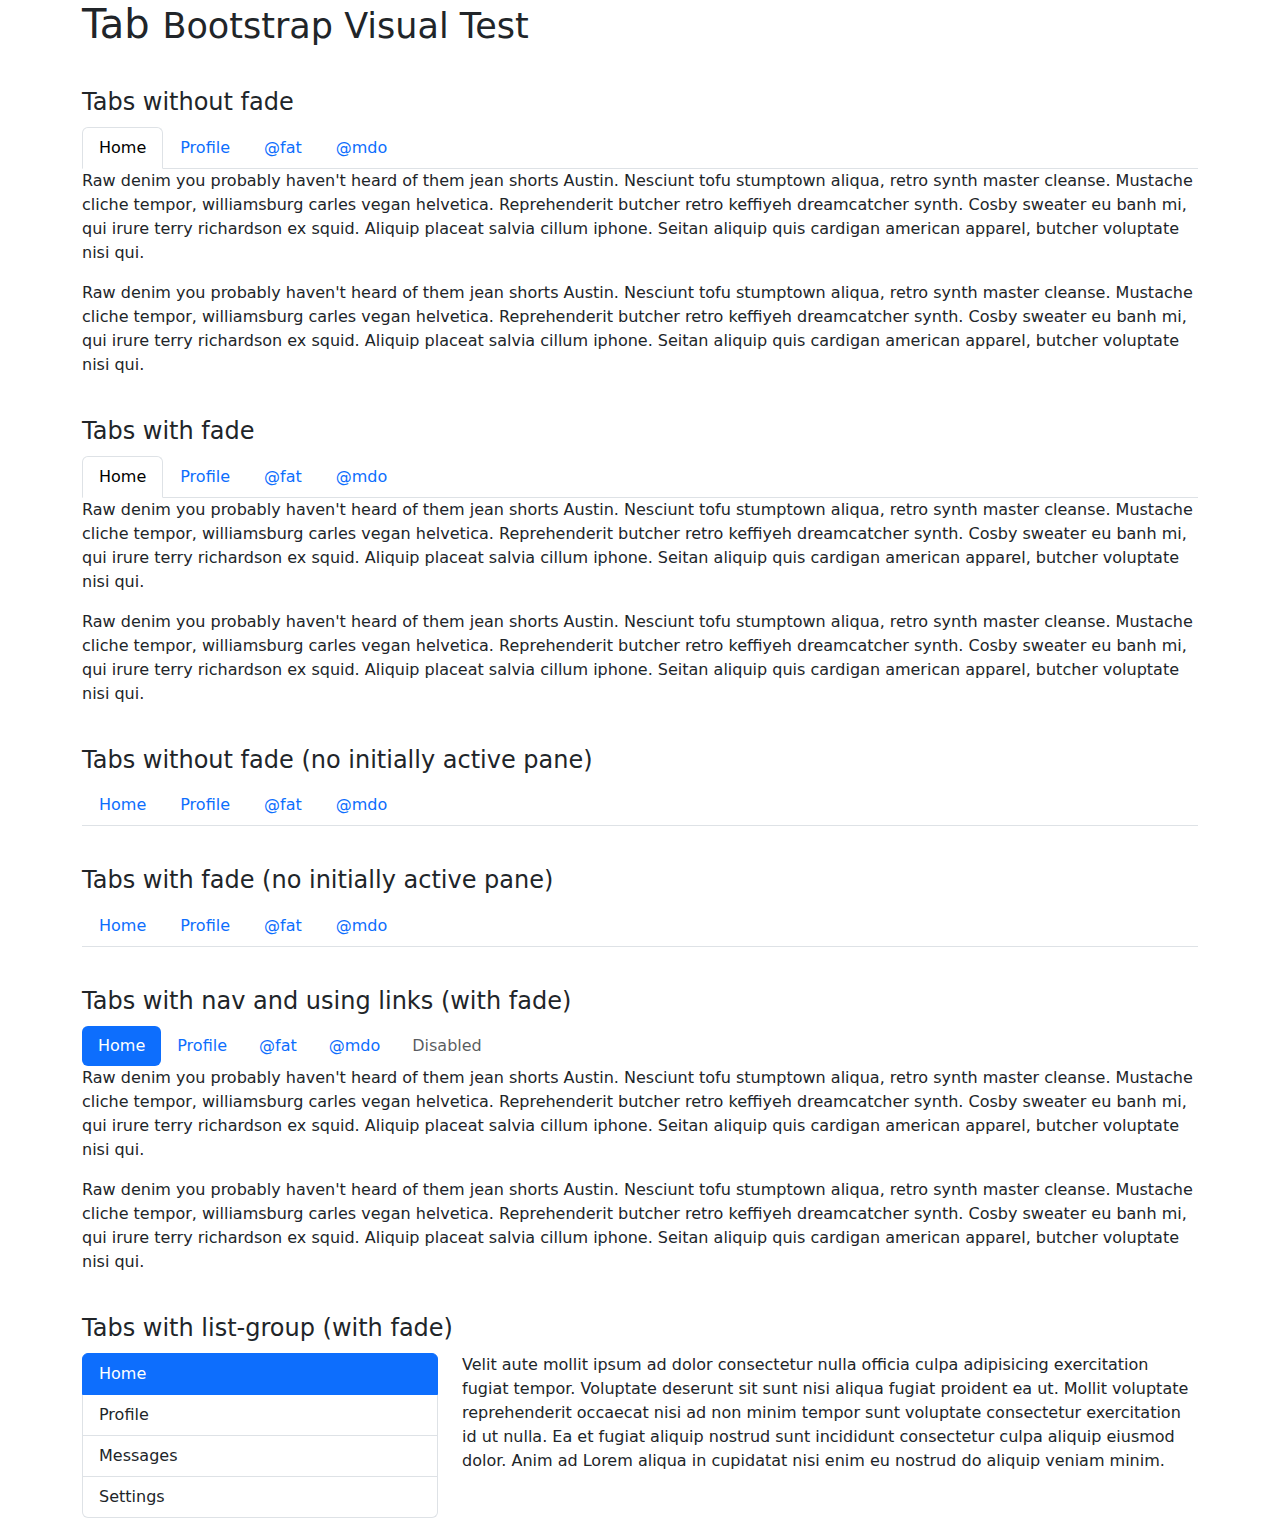
<file: doan_chuyennghanh1/admin/assets/libs/bootstrap/js/tests/visual/tab.html>
<!doctype html>
<html lang="en">
  <head>
    <meta charset="utf-8">
    <meta name="viewport" content="width=device-width, initial-scale=1">
    <link href="../../../dist/css/bootstrap.min.css" rel="stylesheet">
    <title>Tab</title>
    <style>
      h4 {
        margin: 40px 0 10px;
      }
    </style>
  </head>
  <body>
    <div class="container">
      <h1>Tab <small>Bootstrap Visual Test</small></h1>

      <h4>Tabs without fade</h4>

      <ul class="nav nav-tabs" role="tablist">
        <li class="nav-item" role="presentation">
          <button type="button" class="nav-link active" data-bs-toggle="tab" data-bs-target="#home" role="tab" aria-selected="true">Home</button>
        </li>
        <li class="nav-item" role="presentation">
          <button type="button" class="nav-link" data-bs-toggle="tab" data-bs-target="#profile" role="tab">Profile</button>
        </li>
        <li class="nav-item" role="presentation">
          <button type="button" class="nav-link" data-bs-toggle="tab" data-bs-target="#fat" role="tab">@fat</button>
        </li>
        <li class="nav-item" role="presentation">
          <button type="button" class="nav-link" data-bs-toggle="tab" data-bs-target="#mdo" role="tab">@mdo</button>
        </li>
      </ul>

      <div class="tab-content" role="tablist">
        <div class="tab-pane active" id="home" role="tabpanel">
          <p>Raw denim you probably haven't heard of them jean shorts Austin. Nesciunt tofu stumptown aliqua, retro synth master cleanse. Mustache cliche tempor, williamsburg carles vegan helvetica. Reprehenderit butcher retro keffiyeh dreamcatcher synth. Cosby sweater eu banh mi, qui irure terry richardson ex squid. Aliquip placeat salvia cillum iphone. Seitan aliquip quis cardigan american apparel, butcher voluptate nisi qui.</p>
          <p>Raw denim you probably haven't heard of them jean shorts Austin. Nesciunt tofu stumptown aliqua, retro synth master cleanse. Mustache cliche tempor, williamsburg carles vegan helvetica. Reprehenderit butcher retro keffiyeh dreamcatcher synth. Cosby sweater eu banh mi, qui irure terry richardson ex squid. Aliquip placeat salvia cillum iphone. Seitan aliquip quis cardigan american apparel, butcher voluptate nisi qui.</p>
        </div>
        <div class="tab-pane" id="profile" role="tabpanel">
          <p>Food truck fixie locavore, accusamus mcsweeney's marfa nulla single-origin coffee squid. Exercitation +1 labore velit, blog sartorial PBR leggings next level wes anderson artisan four loko farm-to-table craft beer twee. Qui photo booth letterpress, commodo enim craft beer mlkshk aliquip jean shorts ullamco ad vinyl cillum PBR. Homo nostrud organic, assumenda labore aesthetic magna delectus mollit. Keytar helvetica VHS salvia yr, vero magna velit sapiente labore stumptown. Vegan fanny pack odio cillum wes anderson 8-bit, sustainable jean shorts beard ut DIY ethical culpa terry richardson biodiesel. Art party scenester stumptown, tumblr butcher vero sint qui sapiente accusamus tattooed echo park.</p>
          <p>Food truck fixie locavore, accusamus mcsweeney's marfa nulla single-origin coffee squid. Exercitation +1 labore velit, blog sartorial PBR leggings next level wes anderson artisan four loko farm-to-table craft beer twee. Qui photo booth letterpress, commodo enim craft beer mlkshk aliquip jean shorts ullamco ad vinyl cillum PBR. Homo nostrud organic, assumenda labore aesthetic magna delectus mollit. Keytar helvetica VHS salvia yr, vero magna velit sapiente labore stumptown. Vegan fanny pack odio cillum wes anderson 8-bit, sustainable jean shorts beard ut DIY ethical culpa terry richardson biodiesel. Art party scenester stumptown, tumblr butcher vero sint qui sapiente accusamus tattooed echo park.</p>
        </div>
        <div class="tab-pane" id="fat" role="tabpanel">
          <p>Etsy mixtape wayfarers, ethical wes anderson tofu before they sold out mcsweeney's organic lomo retro fanny pack lo-fi farm-to-table readymade. Messenger bag gentrify pitchfork tattooed craft beer, iphone skateboard locavore carles etsy salvia banksy hoodie helvetica. DIY synth PBR banksy irony. Leggings gentrify squid 8-bit cred pitchfork. Williamsburg banh mi whatever gluten-free, carles pitchfork biodiesel fixie etsy retro mlkshk vice blog. Scenester cred you probably haven't heard of them, vinyl craft beer blog stumptown. Pitchfork sustainable tofu synth chambray yr.</p>
          <p>Etsy mixtape wayfarers, ethical wes anderson tofu before they sold out mcsweeney's organic lomo retro fanny pack lo-fi farm-to-table readymade. Messenger bag gentrify pitchfork tattooed craft beer, iphone skateboard locavore carles etsy salvia banksy hoodie helvetica. DIY synth PBR banksy irony. Leggings gentrify squid 8-bit cred pitchfork. Williamsburg banh mi whatever gluten-free, carles pitchfork biodiesel fixie etsy retro mlkshk vice blog. Scenester cred you probably haven't heard of them, vinyl craft beer blog stumptown. Pitchfork sustainable tofu synth chambray yr.</p>
        </div>
        <div class="tab-pane" id="mdo" role="tabpanel">
          <p>Trust fund seitan letterpress, keytar raw denim keffiyeh etsy art party before they sold out master cleanse gluten-free squid scenester freegan cosby sweater. Fanny pack portland seitan DIY, art party locavore wolf cliche high life echo park Austin. Cred vinyl keffiyeh DIY salvia PBR, banh mi before they sold out farm-to-table VHS viral locavore cosby sweater. Lomo wolf viral, mustache readymade thundercats keffiyeh craft beer marfa ethical. Wolf salvia freegan, sartorial keffiyeh echo park vegan.</p>
          <p>Trust fund seitan letterpress, keytar raw denim keffiyeh etsy art party before they sold out master cleanse gluten-free squid scenester freegan cosby sweater. Fanny pack portland seitan DIY, art party locavore wolf cliche high life echo park Austin. Cred vinyl keffiyeh DIY salvia PBR, banh mi before they sold out farm-to-table VHS viral locavore cosby sweater. Lomo wolf viral, mustache readymade thundercats keffiyeh craft beer marfa ethical. Wolf salvia freegan, sartorial keffiyeh echo park vegan.</p>
        </div>
      </div>

      <h4>Tabs with fade</h4>

      <ul class="nav nav-tabs" role="tablist">
        <li class="nav-item" role="presentation">
          <button type="button" class="nav-link active" data-bs-toggle="tab" data-bs-target="#home2" role="tab" aria-selected="true">Home</button>
        </li>
        <li class="nav-item" role="presentation">
          <button type="button" class="nav-link" data-bs-toggle="tab" data-bs-target="#profile2" role="tab">Profile</button>
        </li>
        <li class="nav-item" role="presentation">
          <button type="button" class="nav-link" data-bs-toggle="tab" data-bs-target="#fat2" role="tab">@fat</button>
        </li>
        <li class="nav-item" role="presentation">
          <button type="button" class="nav-link" data-bs-toggle="tab" data-bs-target="#mdo2" role="tab">@mdo</button>
        </li>
      </ul>

      <div class="tab-content" role="tablist">
        <div class="tab-pane fade show active" id="home2" role="tabpanel">
          <p>Raw denim you probably haven't heard of them jean shorts Austin. Nesciunt tofu stumptown aliqua, retro synth master cleanse. Mustache cliche tempor, williamsburg carles vegan helvetica. Reprehenderit butcher retro keffiyeh dreamcatcher synth. Cosby sweater eu banh mi, qui irure terry richardson ex squid. Aliquip placeat salvia cillum iphone. Seitan aliquip quis cardigan american apparel, butcher voluptate nisi qui.</p>
          <p>Raw denim you probably haven't heard of them jean shorts Austin. Nesciunt tofu stumptown aliqua, retro synth master cleanse. Mustache cliche tempor, williamsburg carles vegan helvetica. Reprehenderit butcher retro keffiyeh dreamcatcher synth. Cosby sweater eu banh mi, qui irure terry richardson ex squid. Aliquip placeat salvia cillum iphone. Seitan aliquip quis cardigan american apparel, butcher voluptate nisi qui.</p>
        </div>
        <div class="tab-pane fade" id="profile2" role="tabpanel">
          <p>Food truck fixie locavore, accusamus mcsweeney's marfa nulla single-origin coffee squid. Exercitation +1 labore velit, blog sartorial PBR leggings next level wes anderson artisan four loko farm-to-table craft beer twee. Qui photo booth letterpress, commodo enim craft beer mlkshk aliquip jean shorts ullamco ad vinyl cillum PBR. Homo nostrud organic, assumenda labore aesthetic magna delectus mollit. Keytar helvetica VHS salvia yr, vero magna velit sapiente labore stumptown. Vegan fanny pack odio cillum wes anderson 8-bit, sustainable jean shorts beard ut DIY ethical culpa terry richardson biodiesel. Art party scenester stumptown, tumblr butcher vero sint qui sapiente accusamus tattooed echo park.</p>
          <p>Food truck fixie locavore, accusamus mcsweeney's marfa nulla single-origin coffee squid. Exercitation +1 labore velit, blog sartorial PBR leggings next level wes anderson artisan four loko farm-to-table craft beer twee. Qui photo booth letterpress, commodo enim craft beer mlkshk aliquip jean shorts ullamco ad vinyl cillum PBR. Homo nostrud organic, assumenda labore aesthetic magna delectus mollit. Keytar helvetica VHS salvia yr, vero magna velit sapiente labore stumptown. Vegan fanny pack odio cillum wes anderson 8-bit, sustainable jean shorts beard ut DIY ethical culpa terry richardson biodiesel. Art party scenester stumptown, tumblr butcher vero sint qui sapiente accusamus tattooed echo park.</p>
        </div>
        <div class="tab-pane fade" id="fat2" role="tabpanel">
          <p>Etsy mixtape wayfarers, ethical wes anderson tofu before they sold out mcsweeney's organic lomo retro fanny pack lo-fi farm-to-table readymade. Messenger bag gentrify pitchfork tattooed craft beer, iphone skateboard locavore carles etsy salvia banksy hoodie helvetica. DIY synth PBR banksy irony. Leggings gentrify squid 8-bit cred pitchfork. Williamsburg banh mi whatever gluten-free, carles pitchfork biodiesel fixie etsy retro mlkshk vice blog. Scenester cred you probably haven't heard of them, vinyl craft beer blog stumptown. Pitchfork sustainable tofu synth chambray yr.</p>
          <p>Etsy mixtape wayfarers, ethical wes anderson tofu before they sold out mcsweeney's organic lomo retro fanny pack lo-fi farm-to-table readymade. Messenger bag gentrify pitchfork tattooed craft beer, iphone skateboard locavore carles etsy salvia banksy hoodie helvetica. DIY synth PBR banksy irony. Leggings gentrify squid 8-bit cred pitchfork. Williamsburg banh mi whatever gluten-free, carles pitchfork biodiesel fixie etsy retro mlkshk vice blog. Scenester cred you probably haven't heard of them, vinyl craft beer blog stumptown. Pitchfork sustainable tofu synth chambray yr.</p>
        </div>
        <div class="tab-pane fade" id="mdo2" role="tabpanel">
          <p>Trust fund seitan letterpress, keytar raw denim keffiyeh etsy art party before they sold out master cleanse gluten-free squid scenester freegan cosby sweater. Fanny pack portland seitan DIY, art party locavore wolf cliche high life echo park Austin. Cred vinyl keffiyeh DIY salvia PBR, banh mi before they sold out farm-to-table VHS viral locavore cosby sweater. Lomo wolf viral, mustache readymade thundercats keffiyeh craft beer marfa ethical. Wolf salvia freegan, sartorial keffiyeh echo park vegan.</p>
          <p>Trust fund seitan letterpress, keytar raw denim keffiyeh etsy art party before they sold out master cleanse gluten-free squid scenester freegan cosby sweater. Fanny pack portland seitan DIY, art party locavore wolf cliche high life echo park Austin. Cred vinyl keffiyeh DIY salvia PBR, banh mi before they sold out farm-to-table VHS viral locavore cosby sweater. Lomo wolf viral, mustache readymade thundercats keffiyeh craft beer marfa ethical. Wolf salvia freegan, sartorial keffiyeh echo park vegan.</p>
        </div>
      </div>

      <h4>Tabs without fade (no initially active pane)</h4>

      <ul class="nav nav-tabs" role="tablist">
        <li class="nav-item" role="presentation">
          <button type="button" class="nav-link" data-bs-toggle="tab" data-bs-target="#home3" role="tab">Home</button>
        </li>
        <li class="nav-item" role="presentation">
          <button type="button" class="nav-link" data-bs-toggle="tab" data-bs-target="#profile3" role="tab">Profile</button>
        </li>
        <li class="nav-item" role="presentation">
          <button type="button" class="nav-link" data-bs-toggle="tab" data-bs-target="#fat3" role="tab">@fat</button>
        </li>
        <li class="nav-item" role="presentation">
          <button type="button" class="nav-link" data-bs-toggle="tab" data-bs-target="#mdo3" role="tab">@mdo</button>
        </li>
      </ul>

      <div class="tab-content" role="tablist">
        <div class="tab-pane" id="home3" role="tabpanel">
          <p>Raw denim you probably haven't heard of them jean shorts Austin. Nesciunt tofu stumptown aliqua, retro synth master cleanse. Mustache cliche tempor, williamsburg carles vegan helvetica. Reprehenderit butcher retro keffiyeh dreamcatcher synth. Cosby sweater eu banh mi, qui irure terry richardson ex squid. Aliquip placeat salvia cillum iphone. Seitan aliquip quis cardigan american apparel, butcher voluptate nisi qui.</p>
          <p>Raw denim you probably haven't heard of them jean shorts Austin. Nesciunt tofu stumptown aliqua, retro synth master cleanse. Mustache cliche tempor, williamsburg carles vegan helvetica. Reprehenderit butcher retro keffiyeh dreamcatcher synth. Cosby sweater eu banh mi, qui irure terry richardson ex squid. Aliquip placeat salvia cillum iphone. Seitan aliquip quis cardigan american apparel, butcher voluptate nisi qui.</p>
        </div>
        <div class="tab-pane" id="profile3" role="tabpanel">
          <p>Food truck fixie locavore, accusamus mcsweeney's marfa nulla single-origin coffee squid. Exercitation +1 labore velit, blog sartorial PBR leggings next level wes anderson artisan four loko farm-to-table craft beer twee. Qui photo booth letterpress, commodo enim craft beer mlkshk aliquip jean shorts ullamco ad vinyl cillum PBR. Homo nostrud organic, assumenda labore aesthetic magna delectus mollit. Keytar helvetica VHS salvia yr, vero magna velit sapiente labore stumptown. Vegan fanny pack odio cillum wes anderson 8-bit, sustainable jean shorts beard ut DIY ethical culpa terry richardson biodiesel. Art party scenester stumptown, tumblr butcher vero sint qui sapiente accusamus tattooed echo park.</p>
          <p>Food truck fixie locavore, accusamus mcsweeney's marfa nulla single-origin coffee squid. Exercitation +1 labore velit, blog sartorial PBR leggings next level wes anderson artisan four loko farm-to-table craft beer twee. Qui photo booth letterpress, commodo enim craft beer mlkshk aliquip jean shorts ullamco ad vinyl cillum PBR. Homo nostrud organic, assumenda labore aesthetic magna delectus mollit. Keytar helvetica VHS salvia yr, vero magna velit sapiente labore stumptown. Vegan fanny pack odio cillum wes anderson 8-bit, sustainable jean shorts beard ut DIY ethical culpa terry richardson biodiesel. Art party scenester stumptown, tumblr butcher vero sint qui sapiente accusamus tattooed echo park.</p>
        </div>
        <div class="tab-pane" id="fat3" role="tabpanel">
          <p>Etsy mixtape wayfarers, ethical wes anderson tofu before they sold out mcsweeney's organic lomo retro fanny pack lo-fi farm-to-table readymade. Messenger bag gentrify pitchfork tattooed craft beer, iphone skateboard locavore carles etsy salvia banksy hoodie helvetica. DIY synth PBR banksy irony. Leggings gentrify squid 8-bit cred pitchfork. Williamsburg banh mi whatever gluten-free, carles pitchfork biodiesel fixie etsy retro mlkshk vice blog. Scenester cred you probably haven't heard of them, vinyl craft beer blog stumptown. Pitchfork sustainable tofu synth chambray yr.</p>
          <p>Etsy mixtape wayfarers, ethical wes anderson tofu before they sold out mcsweeney's organic lomo retro fanny pack lo-fi farm-to-table readymade. Messenger bag gentrify pitchfork tattooed craft beer, iphone skateboard locavore carles etsy salvia banksy hoodie helvetica. DIY synth PBR banksy irony. Leggings gentrify squid 8-bit cred pitchfork. Williamsburg banh mi whatever gluten-free, carles pitchfork biodiesel fixie etsy retro mlkshk vice blog. Scenester cred you probably haven't heard of them, vinyl craft beer blog stumptown. Pitchfork sustainable tofu synth chambray yr.</p>
        </div>
        <div class="tab-pane" id="mdo3" role="tabpanel">
          <p>Trust fund seitan letterpress, keytar raw denim keffiyeh etsy art party before they sold out master cleanse gluten-free squid scenester freegan cosby sweater. Fanny pack portland seitan DIY, art party locavore wolf cliche high life echo park Austin. Cred vinyl keffiyeh DIY salvia PBR, banh mi before they sold out farm-to-table VHS viral locavore cosby sweater. Lomo wolf viral, mustache readymade thundercats keffiyeh craft beer marfa ethical. Wolf salvia freegan, sartorial keffiyeh echo park vegan.</p>
          <p>Trust fund seitan letterpress, keytar raw denim keffiyeh etsy art party before they sold out master cleanse gluten-free squid scenester freegan cosby sweater. Fanny pack portland seitan DIY, art party locavore wolf cliche high life echo park Austin. Cred vinyl keffiyeh DIY salvia PBR, banh mi before they sold out farm-to-table VHS viral locavore cosby sweater. Lomo wolf viral, mustache readymade thundercats keffiyeh craft beer marfa ethical. Wolf salvia freegan, sartorial keffiyeh echo park vegan.</p>
        </div>
      </div>

      <h4>Tabs with fade (no initially active pane)</h4>

      <ul class="nav nav-tabs" role="tablist">
        <li class="nav-item" role="presentation">
          <button type="button" class="nav-link" data-bs-toggle="tab" data-bs-target="#home4" role="tab">Home</button>
        </li>
        <li class="nav-item" role="presentation">
          <button type="button" class="nav-link" data-bs-toggle="tab" data-bs-target="#profile4" role="tab">Profile</button>
        </li>
        <li class="nav-item" role="presentation">
          <button type="button" class="nav-link" data-bs-toggle="tab" data-bs-target="#fat4" role="tab">@fat</button>
        </li>
        <li class="nav-item" role="presentation">
          <button type="button" class="nav-link" data-bs-toggle="tab" data-bs-target="#mdo4" role="tab">@mdo</button>
        </li>
      </ul>

      <div class="tab-content">
        <div class="tab-pane fade" id="home4" role="tabpanel">
          <p>Raw denim you probably haven't heard of them jean shorts Austin. Nesciunt tofu stumptown aliqua, retro synth master cleanse. Mustache cliche tempor, williamsburg carles vegan helvetica. Reprehenderit butcher retro keffiyeh dreamcatcher synth. Cosby sweater eu banh mi, qui irure terry richardson ex squid. Aliquip placeat salvia cillum iphone. Seitan aliquip quis cardigan american apparel, butcher voluptate nisi qui.</p>
          <p>Raw denim you probably haven't heard of them jean shorts Austin. Nesciunt tofu stumptown aliqua, retro synth master cleanse. Mustache cliche tempor, williamsburg carles vegan helvetica. Reprehenderit butcher retro keffiyeh dreamcatcher synth. Cosby sweater eu banh mi, qui irure terry richardson ex squid. Aliquip placeat salvia cillum iphone. Seitan aliquip quis cardigan american apparel, butcher voluptate nisi qui.</p>
        </div>
        <div class="tab-pane fade" id="profile4" role="tabpanel">
          <p>Food truck fixie locavore, accusamus mcsweeney's marfa nulla single-origin coffee squid. Exercitation +1 labore velit, blog sartorial PBR leggings next level wes anderson artisan four loko farm-to-table craft beer twee. Qui photo booth letterpress, commodo enim craft beer mlkshk aliquip jean shorts ullamco ad vinyl cillum PBR. Homo nostrud organic, assumenda labore aesthetic magna delectus mollit. Keytar helvetica VHS salvia yr, vero magna velit sapiente labore stumptown. Vegan fanny pack odio cillum wes anderson 8-bit, sustainable jean shorts beard ut DIY ethical culpa terry richardson biodiesel. Art party scenester stumptown, tumblr butcher vero sint qui sapiente accusamus tattooed echo park.</p>
          <p>Food truck fixie locavore, accusamus mcsweeney's marfa nulla single-origin coffee squid. Exercitation +1 labore velit, blog sartorial PBR leggings next level wes anderson artisan four loko farm-to-table craft beer twee. Qui photo booth letterpress, commodo enim craft beer mlkshk aliquip jean shorts ullamco ad vinyl cillum PBR. Homo nostrud organic, assumenda labore aesthetic magna delectus mollit. Keytar helvetica VHS salvia yr, vero magna velit sapiente labore stumptown. Vegan fanny pack odio cillum wes anderson 8-bit, sustainable jean shorts beard ut DIY ethical culpa terry richardson biodiesel. Art party scenester stumptown, tumblr butcher vero sint qui sapiente accusamus tattooed echo park.</p>
        </div>
        <div class="tab-pane fade" id="fat4" role="tabpanel">
          <p>Etsy mixtape wayfarers, ethical wes anderson tofu before they sold out mcsweeney's organic lomo retro fanny pack lo-fi farm-to-table readymade. Messenger bag gentrify pitchfork tattooed craft beer, iphone skateboard locavore carles etsy salvia banksy hoodie helvetica. DIY synth PBR banksy irony. Leggings gentrify squid 8-bit cred pitchfork. Williamsburg banh mi whatever gluten-free, carles pitchfork biodiesel fixie etsy retro mlkshk vice blog. Scenester cred you probably haven't heard of them, vinyl craft beer blog stumptown. Pitchfork sustainable tofu synth chambray yr.</p>
          <p>Etsy mixtape wayfarers, ethical wes anderson tofu before they sold out mcsweeney's organic lomo retro fanny pack lo-fi farm-to-table readymade. Messenger bag gentrify pitchfork tattooed craft beer, iphone skateboard locavore carles etsy salvia banksy hoodie helvetica. DIY synth PBR banksy irony. Leggings gentrify squid 8-bit cred pitchfork. Williamsburg banh mi whatever gluten-free, carles pitchfork biodiesel fixie etsy retro mlkshk vice blog. Scenester cred you probably haven't heard of them, vinyl craft beer blog stumptown. Pitchfork sustainable tofu synth chambray yr.</p>
        </div>
        <div class="tab-pane fade" id="mdo4" role="tabpanel">
          <p>Trust fund seitan letterpress, keytar raw denim keffiyeh etsy art party before they sold out master cleanse gluten-free squid scenester freegan cosby sweater. Fanny pack portland seitan DIY, art party locavore wolf cliche high life echo park Austin. Cred vinyl keffiyeh DIY salvia PBR, banh mi before they sold out farm-to-table VHS viral locavore cosby sweater. Lomo wolf viral, mustache readymade thundercats keffiyeh craft beer marfa ethical. Wolf salvia freegan, sartorial keffiyeh echo park vegan.</p>
          <p>Trust fund seitan letterpress, keytar raw denim keffiyeh etsy art party before they sold out master cleanse gluten-free squid scenester freegan cosby sweater. Fanny pack portland seitan DIY, art party locavore wolf cliche high life echo park Austin. Cred vinyl keffiyeh DIY salvia PBR, banh mi before they sold out farm-to-table VHS viral locavore cosby sweater. Lomo wolf viral, mustache readymade thundercats keffiyeh craft beer marfa ethical. Wolf salvia freegan, sartorial keffiyeh echo park vegan.</p>
        </div>
      </div>

      <h4>Tabs with nav and using links (with fade)</h4>
      <nav>
          <div class="nav nav-pills" id="nav-tab" role="tablist">
          <a class="nav-link nav-item active" role="tab" data-bs-toggle="tab" href="#home5">Home</a>
          <a class="nav-link nav-item" role="tab" data-bs-toggle="tab" href="#profile5">Profile</a>
          <a class="nav-link nav-item" role="tab" data-bs-toggle="tab" href="#fat5">@fat</a>
          <a class="nav-link nav-item" role="tab" data-bs-toggle="tab" href="#mdo5">@mdo</a>
          <a class="nav-link nav-item disabled" role="tab" href="#">Disabled</a>
        </div>
      </nav>

      <div class="tab-content">
        <div class="tab-pane fade show active" id="home5" role="tabpanel">
          <p>Raw denim you probably haven't heard of them jean shorts Austin. Nesciunt tofu stumptown aliqua, retro synth master cleanse. Mustache cliche tempor, williamsburg carles vegan helvetica. Reprehenderit butcher retro keffiyeh dreamcatcher synth. Cosby sweater eu banh mi, qui irure terry richardson ex squid. Aliquip placeat salvia cillum iphone. Seitan aliquip quis cardigan american apparel, butcher voluptate nisi qui.</p>
          <p>Raw denim you probably haven't heard of them jean shorts Austin. Nesciunt tofu stumptown aliqua, retro synth master cleanse. Mustache cliche tempor, williamsburg carles vegan helvetica. Reprehenderit butcher retro keffiyeh dreamcatcher synth. Cosby sweater eu banh mi, qui irure terry richardson ex squid. Aliquip placeat salvia cillum iphone. Seitan aliquip quis cardigan american apparel, butcher voluptate nisi qui.</p>
        </div>
        <div class="tab-pane fade" id="profile5" role="tabpanel">
          <p>Raw denim you probably haven't heard of them jean shorts Austin. Nesciunt tofu stumptown aliqua, retro synth master cleanse. Mustache cliche tempor, williamsburg carles vegan helvetica. Reprehenderit butcher retro keffiyeh dreamcatcher synth. Cosby sweater eu banh mi, qui irure terry richardson ex squid. Aliquip placeat salvia cillum iphone. Seitan aliquip quis cardigan american apparel, butcher voluptate nisi qui.</p>
          <p>Raw denim you probably haven't heard of them jean shorts Austin. Nesciunt tofu stumptown aliqua, retro synth master cleanse. Mustache cliche tempor, williamsburg carles vegan helvetica. Reprehenderit butcher retro keffiyeh dreamcatcher synth. Cosby sweater eu banh mi, qui irure terry richardson ex squid. Aliquip placeat salvia cillum iphone. Seitan aliquip quis cardigan american apparel, butcher voluptate nisi qui.</p>
        </div>
        <div class="tab-pane fade" id="fat5" role="tabpanel">
          <p>Etsy mixtape wayfarers, ethical wes anderson tofu before they sold out mcsweeney's organic lomo retro fanny pack lo-fi farm-to-table readymade. Messenger bag gentrify pitchfork tattooed craft beer, iphone skateboard locavore carles etsy salvia banksy hoodie helvetica. DIY synth PBR banksy irony. Leggings gentrify squid 8-bit cred pitchfork. Williamsburg banh mi whatever gluten-free, carles pitchfork biodiesel fixie etsy retro mlkshk vice blog. Scenester cred you probably haven't heard of them, vinyl craft beer blog stumptown. Pitchfork sustainable tofu synth chambray yr.</p>
          <p>Etsy mixtape wayfarers, ethical wes anderson tofu before they sold out mcsweeney's organic lomo retro fanny pack lo-fi farm-to-table readymade. Messenger bag gentrify pitchfork tattooed craft beer, iphone skateboard locavore carles etsy salvia banksy hoodie helvetica. DIY synth PBR banksy irony. Leggings gentrify squid 8-bit cred pitchfork. Williamsburg banh mi whatever gluten-free, carles pitchfork biodiesel fixie etsy retro mlkshk vice blog. Scenester cred you probably haven't heard of them, vinyl craft beer blog stumptown. Pitchfork sustainable tofu synth chambray yr.</p>
        </div>
        <div class="tab-pane fade" id="mdo5" role="tabpanel">
          <p>Trust fund seitan letterpress, keytar raw denim keffiyeh etsy art party before they sold out master cleanse gluten-free squid scenester freegan cosby sweater. Fanny pack portland seitan DIY, art party locavore wolf cliche high life echo park Austin. Cred vinyl keffiyeh DIY salvia PBR, banh mi before they sold out farm-to-table VHS viral locavore cosby sweater. Lomo wolf viral, mustache readymade thundercats keffiyeh craft beer marfa ethical. Wolf salvia freegan, sartorial keffiyeh echo park vegan.</p>
          <p>Trust fund seitan letterpress, keytar raw denim keffiyeh etsy art party before they sold out master cleanse gluten-free squid scenester freegan cosby sweater. Fanny pack portland seitan DIY, art party locavore wolf cliche high life echo park Austin. Cred vinyl keffiyeh DIY salvia PBR, banh mi before they sold out farm-to-table VHS viral locavore cosby sweater. Lomo wolf viral, mustache readymade thundercats keffiyeh craft beer marfa ethical. Wolf salvia freegan, sartorial keffiyeh echo park vegan.</p>
        </div>
      </div>

      <h4>Tabs with list-group (with fade)</h4>
      <div class="row">
        <div class="col-4">
          <div class="list-group" id="list-tab" role="tablist">
            <button type="button" class="list-group-item list-group-item-action active" id="list-home-list" data-bs-toggle="tab" data-bs-target="#list-home" role="tab" aria-controls="list-home" aria-selected="true">Home</button>
            <button type="button"  class="list-group-item list-group-item-action" id="list-profile-list" data-bs-toggle="tab" data-bs-target="#list-profile" role="tab" aria-controls="list-profile">Profile</button>
            <button type="button"  class="list-group-item list-group-item-action" id="list-messages-list" data-bs-toggle="tab" data-bs-target="#list-messages" role="tab" aria-controls="list-messages">Messages</button>
            <button type="button"  class="list-group-item list-group-item-action" id="list-settings-list" data-bs-toggle="tab" data-bs-target="#list-settings" role="tab" aria-controls="list-settings">Settings</button>
          </div>
        </div>
        <div class="col-8">
          <div class="tab-content" id="nav-tabContent">
            <div class="tab-pane fade show active" id="list-home" role="tabpanel" aria-labelledby="list-home-list">
              <p>Velit aute mollit ipsum ad dolor consectetur nulla officia culpa adipisicing exercitation fugiat tempor. Voluptate deserunt sit sunt nisi aliqua fugiat proident ea ut. Mollit voluptate reprehenderit occaecat nisi ad non minim tempor sunt voluptate consectetur exercitation id ut nulla. Ea et fugiat aliquip nostrud sunt incididunt consectetur culpa aliquip eiusmod dolor. Anim ad Lorem aliqua in cupidatat nisi enim eu nostrud do aliquip veniam minim.</p>
            </div>
            <div class="tab-pane fade" id="list-profile" role="tabpanel" aria-labelledby="list-profile-list">
              <p>Cupidatat quis ad sint excepteur laborum in esse qui. Et excepteur consectetur ex nisi eu do cillum ad laborum. Mollit et eu officia dolore sunt Lorem culpa qui commodo velit ex amet id ex. Officia anim incididunt laboris deserunt anim aute dolor incididunt veniam aute dolore do exercitation. Dolor nisi culpa ex ad irure in elit eu dolore. Ad laboris ipsum reprehenderit irure non commodo enim culpa commodo veniam incididunt veniam ad.</p>
            </div>
            <div class="tab-pane fade" id="list-messages" role="tabpanel" aria-labelledby="list-messages-list">
              <p>Ut ut do pariatur aliquip aliqua aliquip exercitation do nostrud commodo reprehenderit aute ipsum voluptate. Irure Lorem et laboris nostrud amet cupidatat cupidatat anim do ut velit mollit consequat enim tempor. Consectetur est minim nostrud nostrud consectetur irure labore voluptate irure. Ipsum id Lorem sit sint voluptate est pariatur eu ad cupidatat et deserunt culpa sit eiusmod deserunt. Consectetur et fugiat anim do eiusmod aliquip nulla laborum elit adipisicing pariatur cillum.</p>
            </div>
            <div class="tab-pane fade" id="list-settings" role="tabpanel" aria-labelledby="list-settings-list">
              <p>Irure enim occaecat labore sit qui aliquip reprehenderit amet velit. Deserunt ullamco ex elit nostrud ut dolore nisi officia magna sit occaecat laboris sunt dolor. Nisi eu minim cillum occaecat aute est cupidatat aliqua labore aute occaecat ea aliquip sunt amet. Aute mollit dolor ut exercitation irure commodo non amet consectetur quis amet culpa. Quis ullamco nisi amet qui aute irure eu. Magna labore dolor quis ex labore id nostrud deserunt dolor eiusmod eu pariatur culpa mollit in irure.</p>
            </div>
          </div>
        </div>
      </div>
    </div>

    <script src="../../../dist/js/bootstrap.bundle.js"></script>
  </body>
</html>
</file>
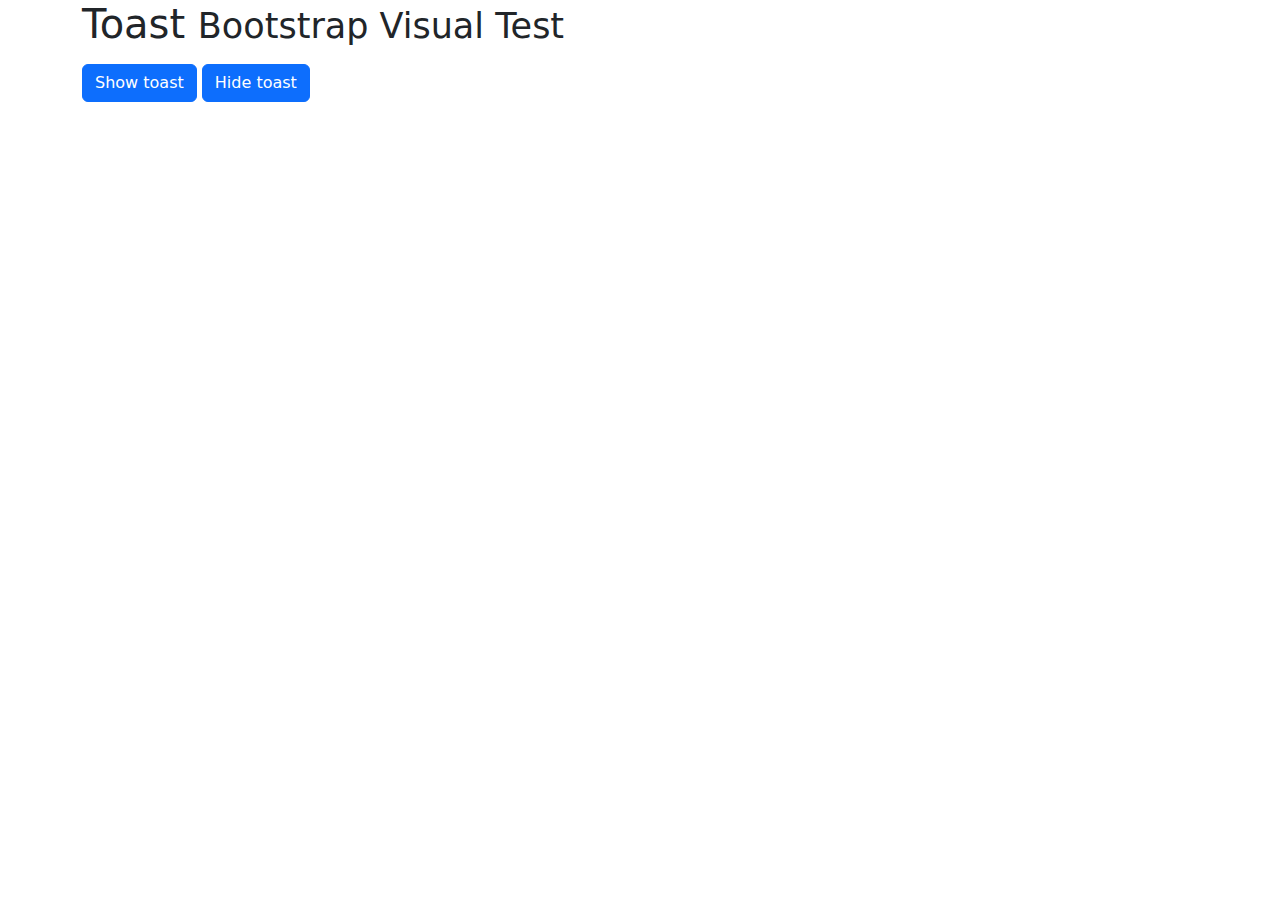
<file: doan_chuyennghanh1/admin/assets/libs/bootstrap/js/tests/visual/toast.html>
<!doctype html>
<html lang="en">
  <head>
    <meta charset="utf-8">
    <meta name="viewport" content="width=device-width, initial-scale=1">
    <link href="../../../dist/css/bootstrap.min.css" rel="stylesheet">
    <title>Toast</title>
    <style>
      .notifications {
        position: absolute;
        top: 10px;
        right: 10px;
      }
    </style>
  </head>
  <body>
    <div class="container">
      <h1>Toast <small>Bootstrap Visual Test</small></h1>

      <div class="row mt-3">
        <div class="col-md-12">
          <button id="btnShowToast" class="btn btn-primary">Show toast</button>
          <button id="btnHideToast" class="btn btn-primary">Hide toast</button>
        </div>
      </div>
    </div>

    <div class="notifications">
      <div id="toastAutoHide" class="toast" role="alert" aria-live="assertive" aria-atomic="true" data-bs-delay="2000">
        <div class="toast-header">
          <span class="d-block bg-primary rounded me-2" style="width: 20px; height: 20px;"></span>
          <strong class="me-auto">Bootstrap</strong>
          <small>11 mins ago</small>
        </div>
        <div class="toast-body">
          Hello, world! This is a toast message with <strong>autohide</strong> in 2 seconds
        </div>
      </div>

      <div class="toast" data-bs-autohide="false" role="alert" aria-live="assertive" aria-atomic="true">
        <div class="toast-header">
          <span class="d-block bg-primary rounded me-2" style="width: 20px; height: 20px;"></span>
          <strong class="me-auto">Bootstrap</strong>
          <small class="text-muted">2 seconds ago</small>
          <button type="button" class="ms-2 mb-1 btn-close" data-bs-dismiss="toast" aria-label="Close"></button>
        </div>
        <div class="toast-body">
          Heads up, toasts will stack automatically
        </div>
      </div>
    </div>

    <script src="../../../dist/js/bootstrap.bundle.js"></script>
    <script>
      /* global bootstrap: false */

      window.addEventListener('load', () => {
        document.querySelectorAll('.toast').forEach(toastEl => new bootstrap.Toast(toastEl))

        document.getElementById('btnShowToast').addEventListener('click', () => {
          document.querySelectorAll('.toast').forEach(toastEl => bootstrap.Toast.getInstance(toastEl).show())
        })

        document.getElementById('btnHideToast').addEventListener('click', () => {
          document.querySelectorAll('.toast').forEach(toastEl => bootstrap.Toast.getInstance(toastEl).hide())
        })
      })
    </script>
  </body>
</html>
</file>
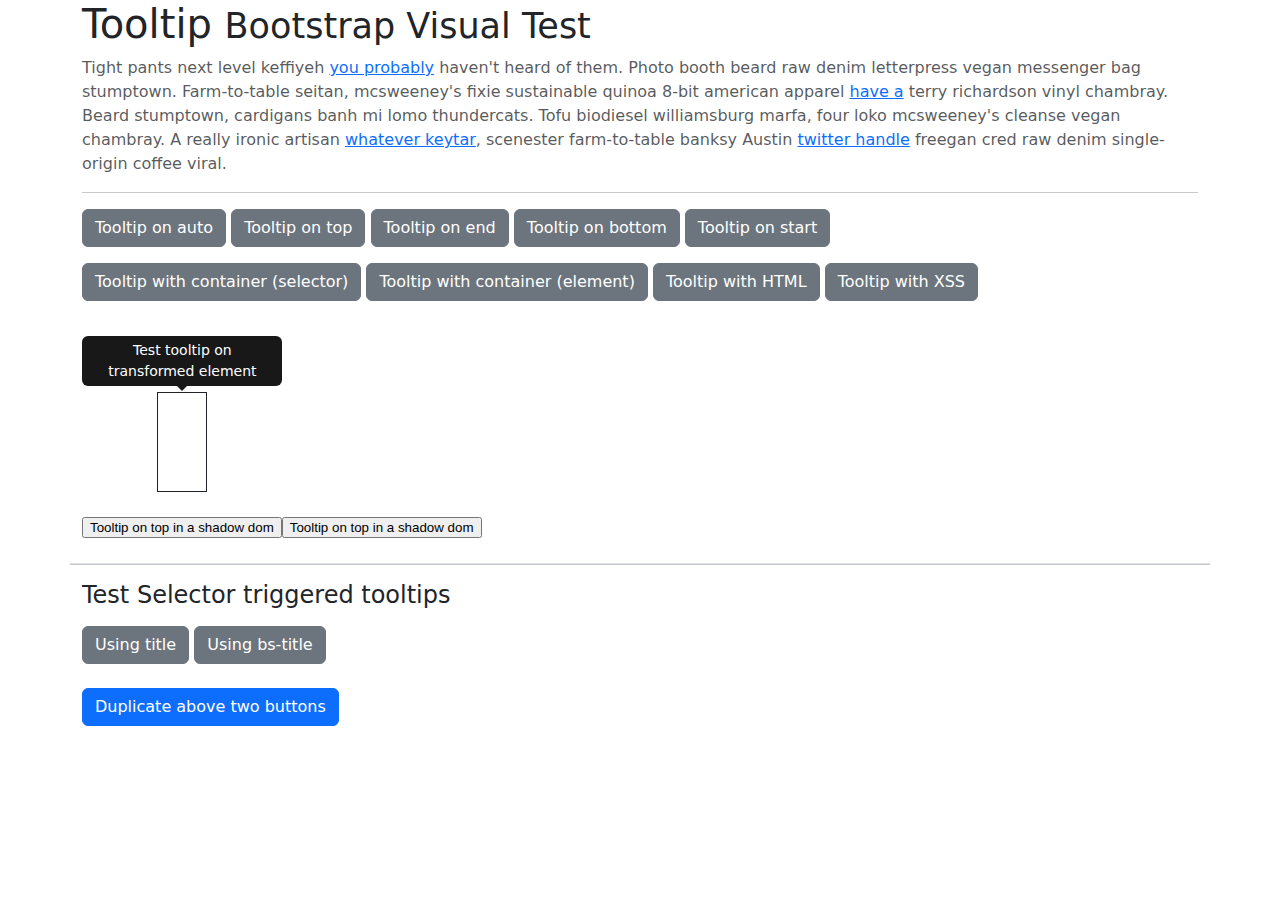
<file: doan_chuyennghanh1/admin/assets/libs/bootstrap/js/tests/visual/tooltip.html>
<!doctype html>
<html lang="en">
  <head>
    <meta charset="utf-8">
    <meta name="viewport" content="width=device-width, initial-scale=1">
    <link href="../../../dist/css/bootstrap.min.css" rel="stylesheet">
    <title>Tooltip</title>
    <style>
      #target {
        border: 1px solid;
        width: 100px;
        height: 50px;
        margin-left: 50px;
        transform: rotate(270deg);
        margin-top: 100px;
      }
    </style>
  </head>
  <body>
    <div class="container">
      <h1>Tooltip <small>Bootstrap Visual Test</small></h1>

      <p class="text-muted">Tight pants next level keffiyeh <a href="#" data-bs-toggle="tooltip" title="Default tooltip">you probably</a> haven't heard of them. Photo booth beard raw denim letterpress vegan messenger bag stumptown. Farm-to-table seitan, mcsweeney's fixie sustainable quinoa 8-bit american apparel <a href="#" data-bs-toggle="tooltip" title="Another tooltip">have a</a> terry richardson vinyl chambray. Beard stumptown, cardigans banh mi lomo thundercats. Tofu biodiesel williamsburg marfa, four loko mcsweeney's cleanse vegan chambray. A really ironic artisan <a href="#" data-bs-toggle="tooltip" title="Another one here too">whatever keytar</a>, scenester farm-to-table banksy Austin <a href="#" data-bs-toggle="tooltip" title="The last tip!">twitter handle</a> freegan cred raw denim single-origin coffee viral.</p>

      <hr>

      <div class="row">
        <p>
          <button type="button" class="btn btn-secondary" data-bs-toggle="tooltip" data-bs-placement="auto" title="Tooltip on auto">
            Tooltip on auto
          </button>
          <button type="button" class="btn btn-secondary" data-bs-toggle="tooltip" data-bs-placement="top" title="Tooltip on top">
            Tooltip on top
          </button>
          <button type="button" class="btn btn-secondary" data-bs-toggle="tooltip" data-bs-placement="right" title="Tooltip on right">
            Tooltip on end
          </button>
          <button type="button" class="btn btn-secondary" data-bs-toggle="tooltip" data-bs-placement="bottom" title="Tooltip on bottom">
            Tooltip on bottom
          </button>
          <button type="button" class="btn btn-secondary" data-bs-toggle="tooltip" data-bs-placement="left" title="Tooltip on left">
            Tooltip on start
          </button>
        </p>
      </div>
      <div class="row">
        <p>
          <button type="button" class="btn btn-secondary" data-bs-toggle="tooltip" data-bs-placement="left" title="Tooltip with container (selector)" data-bs-container="#customContainer">
            Tooltip with container (selector)
          </button>
          <button id="tooltipElement" type="button" class="btn btn-secondary" data-bs-placement="left" title="Tooltip with container (element)">
            Tooltip with container (element)
          </button>
          <button type="button" class="btn btn-secondary" data-bs-toggle="tooltip" data-bs-html="true" title="<em>Tooltip</em> <u>with</u> <b>HTML</b>">
            Tooltip with HTML
          </button>
          <button type="button" class="btn btn-secondary" data-bs-toggle="tooltip" data-bs-placement="left" title="Tooltip with XSS" data-bs-container="<img src=1 onerror=alert(123)>">
            Tooltip with XSS
          </button>
        </p>
      </div>
      <div class="row">
        <div class="col-sm-3">
          <div id="target" title="Test tooltip on transformed element"></div>
        </div>
        <div id="shadow" class="pt-5"></div>
      </div>
      <div id="customContainer"></div>

      <div class="row mt-4 border-top">
        <hr>
        <div class="h4">Test Selector triggered tooltips</div>
        <div id="wrapperTriggeredBySelector">
          <div class="py-2 selectorButtonsBlock">
            <button type="button" class="btn btn-secondary bs-dynamic-tooltip" title="random title">Using title</button>
            <button type="button" class="btn btn-secondary bs-dynamic-tooltip" data-bs-title="random title">Using bs-title</button>
          </div>

        </div>
        <div class="mt-3">
          <button type="button" class="btn btn-primary" onclick="duplicateButtons()">Duplicate above two buttons</button>
        </div>
      </div>
    </div>

    <script src="../../../dist/js/bootstrap.bundle.js"></script>
    <script>
      /* global bootstrap: false */

      if (typeof document.body.attachShadow === 'function') {
        const shadowRoot = document.getElementById('shadow').attachShadow({ mode: 'open' })
        shadowRoot.innerHTML =
          '<button id="firstShadowTooltip" type="button" class="btn btn-secondary" data-bs-toggle="tooltip" data-bs-placement="top" title="Tooltip on top in a shadow dom">' +
          '  Tooltip on top in a shadow dom' +
          '</button>' +
          '<button id="secondShadowTooltip" type="button" class="btn btn-secondary" data-bs-toggle="tooltip" data-bs-placement="top" title="Tooltip on top in a shadow dom with container option">' +
          '  Tooltip on top in a shadow dom' +
          '</button>'

        new bootstrap.Tooltip(shadowRoot.firstChild)
        new bootstrap.Tooltip(shadowRoot.getElementById('secondShadowTooltip'), {
          container: shadowRoot
        })
      }

      new bootstrap.Tooltip('#tooltipElement', {
        container: '#customContainer'
      })

      const targetTooltip = new bootstrap.Tooltip('#target', {
        placement: 'top',
        trigger: 'manual'
      })
      targetTooltip.show()

      document.querySelectorAll('[data-bs-toggle="tooltip"]').forEach(tooltipEl => new bootstrap.Tooltip(tooltipEl))
    </script>

    <script>
      /* global bootstrap: false */

      new bootstrap.Tooltip('#wrapperTriggeredBySelector', {
        animation: false,
        selector: '.bs-dynamic-tooltip'
      })

      /* eslint-disable no-unused-vars */
      function duplicateButtons() {
        const buttonsBlock = document.querySelector('.selectorButtonsBlock')// get first
        const buttonsBlockClone = buttonsBlock.cloneNode(true)
        buttonsBlockClone.innerHTML += new Date().toLocaleString()
        document.querySelector('#wrapperTriggeredBySelector').append(buttonsBlockClone)
      }
      /* eslint-enable no-unused-vars */
    </script>

  </body>
</html>
</file>
